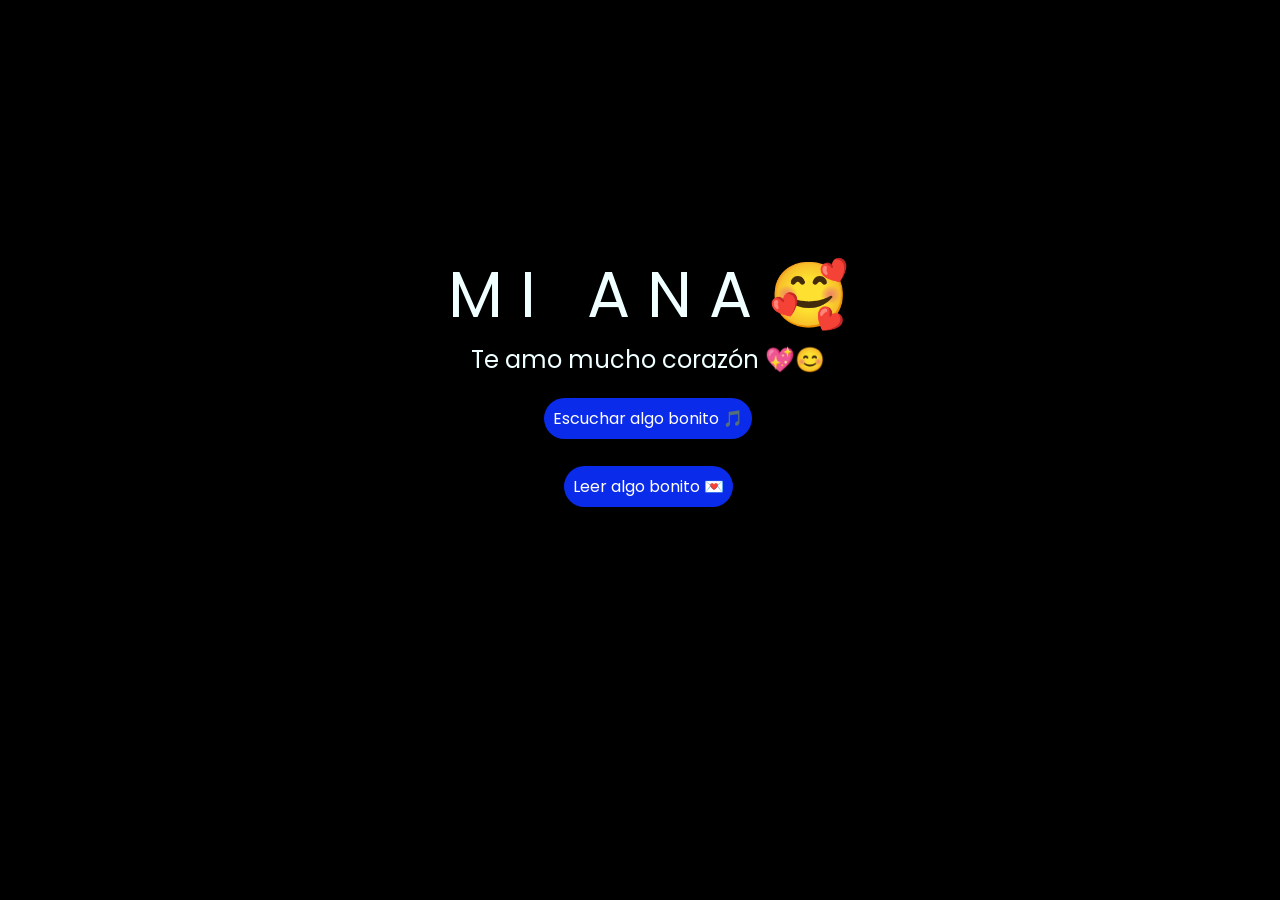
<file: index.html>
<!DOCTYPE html>
<html lang="es">

<head>
    <meta charset="UTF-8">
    <meta http-equiv="X-UA-Compatible" content="IE=edge">
    <meta name="viewport" content="width=device-width, initial-scale=1.0">
    <link rel="stylesheet" href="css/style.css">
    <link rel="icon" href="img/opc1.jpg" type="image/x-icon">
    <title>AMOR ♥️</title>
</head>

<body>
    <div class="greetings">
        <span>M</span>
        <span>I</span>
        <span>&nbsp;</span>
        <span>A</span>
        <span>N</span>
        <span>A</span>
        <span>🥰</span>
    </div>

    <div class="description">
        <span>Te amo mucho corazón 💖😊</span>
    </div>

    <div class="button">
        <button class="botones">
            <a href="flower.html" style="color: #fff;">Escuchar algo bonito 🎵</a>
        </button>
    </div>
    <br>
    <div class="button">
        <button class="botones">
            <a href="carta.html" style="color: #fff;">Leer algo bonito 💌</a>
        </button>
    </div>

</body>

</html>
</file>
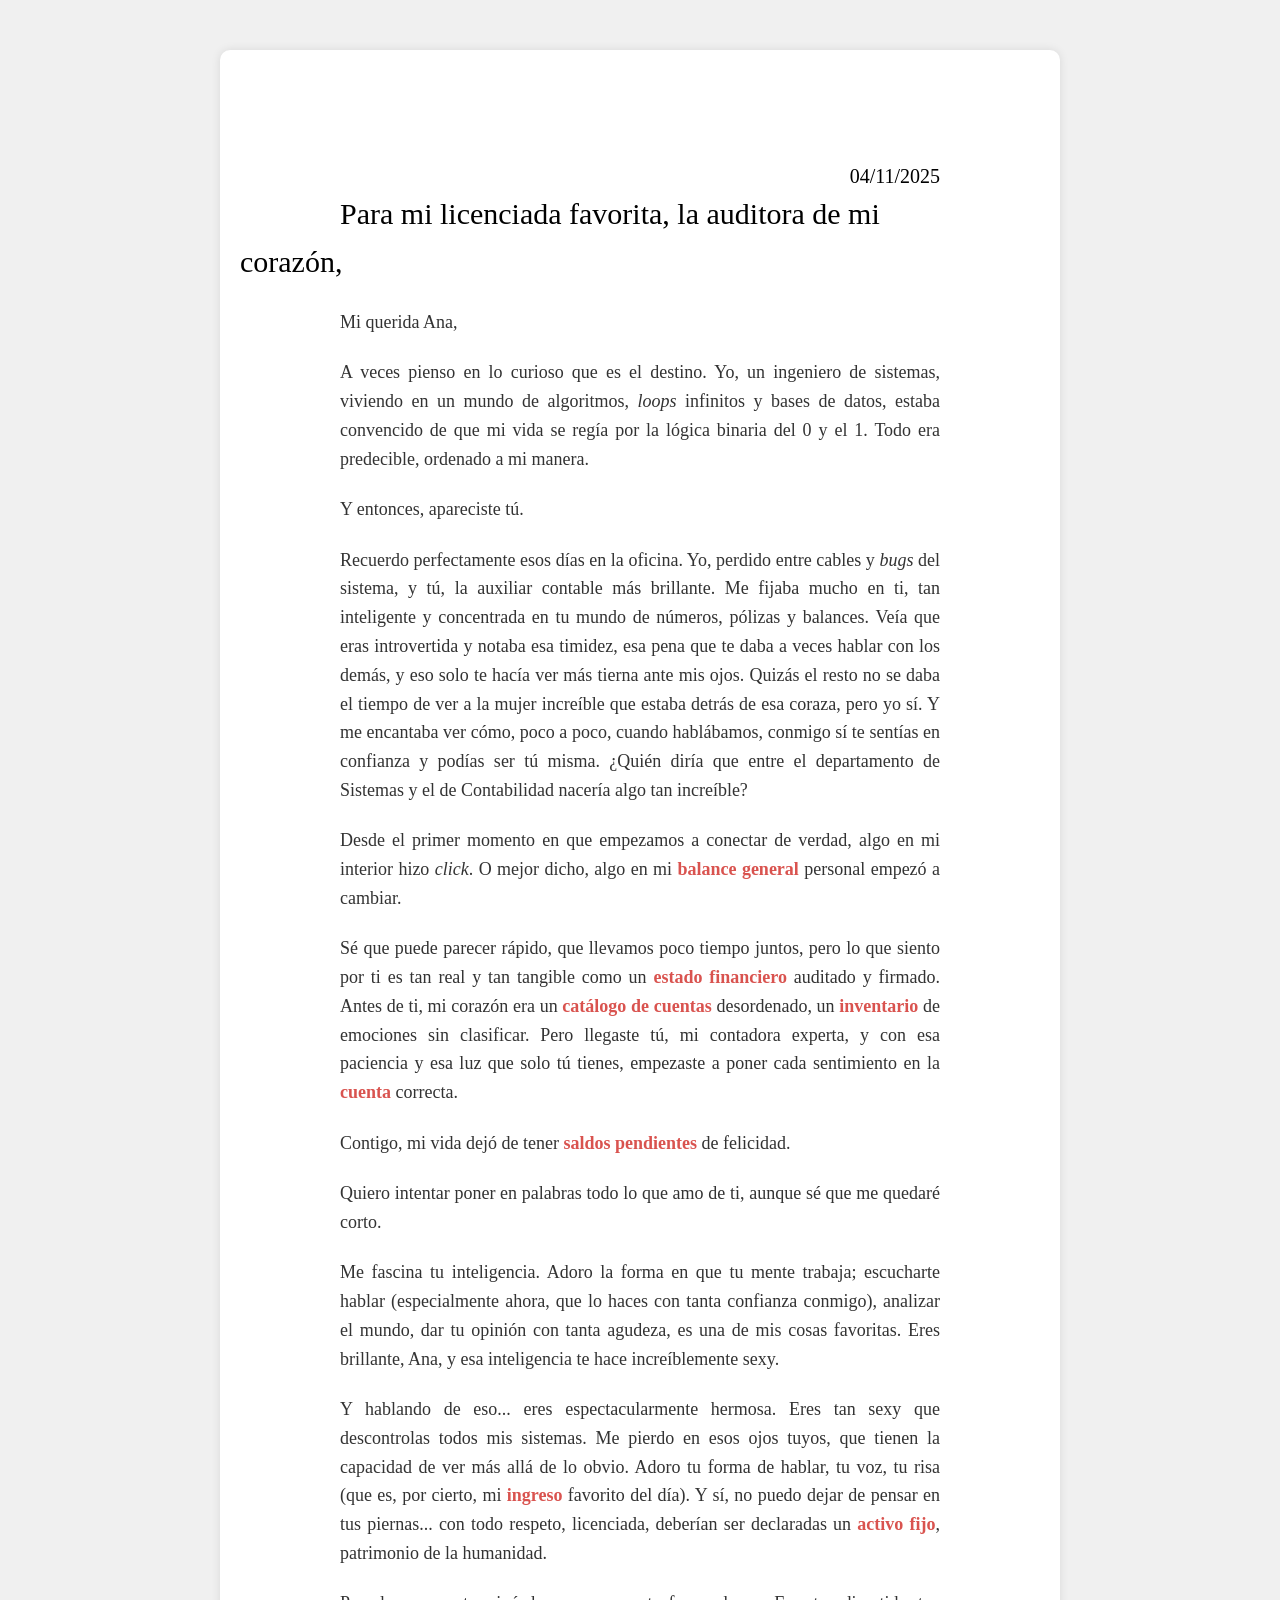
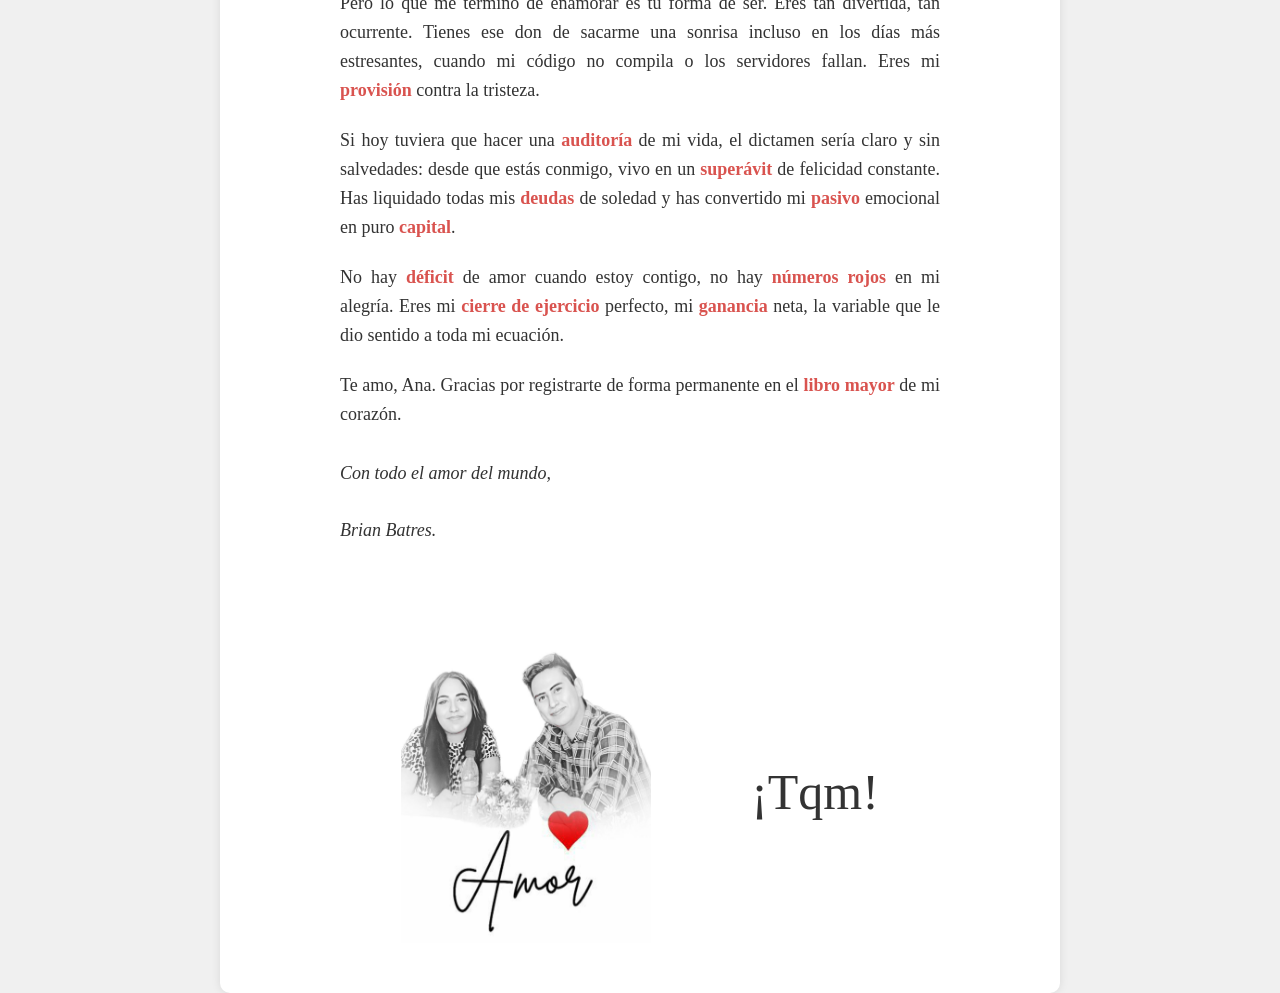
<file: carta.html>
<!DOCTYPE html>
<html lang="es">
<head>
    <meta charset="UTF-8">
    <meta name="viewport" content="width=device-width, initial-scale=1.0">
    
    <link rel="preconnect" href="https://fonts.googleapis.com">
    <link href="https://fonts.googleapis.com/css2?family=Lato:ital,wght@0,400;0,700;1,400&display=swap" rel="stylesheet">
    
    <link rel="stylesheet" href="stylcarta.css">
    
    <title>Te amo mucho</title>
    <link rel="icon" href="img/opc1.jpg" type="image/x-icon">
</head>
<body>
    <div style="display: flex; justify-content: center;">
        <audio id="myAudio" autoplay style="margin-top: 10px; visibility: hidden;">
            <source src="sound/Ratatouille.mp3" type="audio/mpeg">
        </audio>
    </div>

    <div class="container">
        
        <div class="fecha brush-script">04/11/2025</div>
        <br><br><br><br>
        <p><span class="exclamacion brush-script">Para mi licenciada favorita, la auditora de mi corazón,</span></p>
        
        <div class="mensaje-largo" style="text-align: justify;">
        
            <p>Mi querida Ana,</p>

            <p>A veces pienso en lo curioso que es el destino. Yo, un ingeniero de sistemas, viviendo en un mundo de algoritmos, <em>loops</em> infinitos y bases de datos, estaba convencido de que mi vida se regía por la lógica binaria del 0 y el 1. Todo era predecible, ordenado a mi manera.</p>

            <p>Y entonces, apareciste tú.</p>

            <p>Recuerdo perfectamente esos días en la oficina. Yo, perdido entre cables y <em>bugs</em> del sistema, y tú, la auxiliar contable más brillante. Me fijaba mucho en ti, tan inteligente y concentrada en tu mundo de números, pólizas y balances. Veía que eras introvertida y notaba esa timidez, esa pena que te daba a veces hablar con los demás, y eso solo te hacía ver más tierna ante mis ojos. Quizás el resto no se daba el tiempo de ver a la mujer increíble que estaba detrás de esa coraza, pero yo sí. Y me encantaba ver cómo, poco a poco, cuando hablábamos, conmigo sí te sentías en confianza y podías ser tú misma. ¿Quién diría que entre el departamento de Sistemas y el de Contabilidad nacería algo tan increíble?</p>

            <p>Desde el primer momento en que empezamos a conectar de verdad, algo en mi interior hizo <em>click</em>. O mejor dicho, algo en mi <strong>balance general</strong> personal empezó a cambiar.</p>

            <p>Sé que puede parecer rápido, que llevamos poco tiempo juntos, pero lo que siento por ti es tan real y tan tangible como un <strong>estado financiero</strong> auditado y firmado. Antes de ti, mi corazón era un <strong>catálogo de cuentas</strong> desordenado, un <strong>inventario</strong> de emociones sin clasificar. Pero llegaste tú, mi contadora experta, y con esa paciencia y esa luz que solo tú tienes, empezaste a poner cada sentimiento en la <strong>cuenta</strong> correcta.</p>

            <p>Contigo, mi vida dejó de tener <strong>saldos pendientes</strong> de felicidad.</p>

            <p>Quiero intentar poner en palabras todo lo que amo de ti, aunque sé que me quedaré corto.</p>

            <p>Me fascina tu inteligencia. Adoro la forma en que tu mente trabaja; escucharte hablar (especialmente ahora, que lo haces con tanta confianza conmigo), analizar el mundo, dar tu opinión con tanta agudeza, es una de mis cosas favoritas. Eres brillante, Ana, y esa inteligencia te hace increíblemente sexy.</p>

            <p>Y hablando de eso... eres espectacularmente hermosa. Eres tan sexy que descontrolas todos mis sistemas. Me pierdo en esos ojos tuyos, que tienen la capacidad de ver más allá de lo obvio. Adoro tu forma de hablar, tu voz, tu risa (que es, por cierto, mi <strong>ingreso</strong> favorito del día). Y sí, no puedo dejar de pensar en tus piernas... con todo respeto, licenciada, deberían ser declaradas un <strong>activo fijo</strong>, patrimonio de la humanidad.</p>

            <p>Pero lo que me terminó de enamorar es tu forma de ser. Eres tan divertida, tan ocurrente. Tienes ese don de sacarme una sonrisa incluso en los días más estresantes, cuando mi código no compila o los servidores fallan. Eres mi <strong>provisión</strong> contra la tristeza.</p>

            <p>Si hoy tuviera que hacer una <strong>auditoría</strong> de mi vida, el dictamen sería claro y sin salvedades: desde que estás conmigo, vivo en un <strong>superávit</strong> de felicidad constante. Has liquidado todas mis <strong>deudas</strong> de soledad y has convertido mi <strong>pasivo</strong> emocional en puro <strong>capital</strong>.</p>

            <p>No hay <strong>déficit</strong> de amor cuando estoy contigo, no hay <strong>números rojos</strong> en mi alegría. Eres mi <strong>cierre de ejercicio</strong> perfecto, mi <strong>ganancia</strong> neta, la variable que le dio sentido a toda mi ecuación.</p>

            <p>Te amo, Ana. Gracias por registrarte de forma permanente en el <strong>libro mayor</strong> de mi corazón.</p>

            <p class="signature">
                Con todo el amor del mundo,<br><br>
                Brian Batres.<br>
            </p>
            
        </div>
        
        <br><br><br>
        
        
        <div class="container2">
            <img src="img/opc2.jpg" alt="Clip" class="corner-img2">
            <div class="texto">
                <p><span class="teamo">¡Tqm!</span></p>
            </div>
        </div>
    </div>
    
    <script>
        document.addEventListener("DOMContentLoaded", function() {
            var audio = document.getElementById("myAudio");
            audio.play().catch(function(error) {
                console.log("El navegador bloqueó la reproducción automática.");
            });
        });
    </script>
    
</body>
</html>
</file>
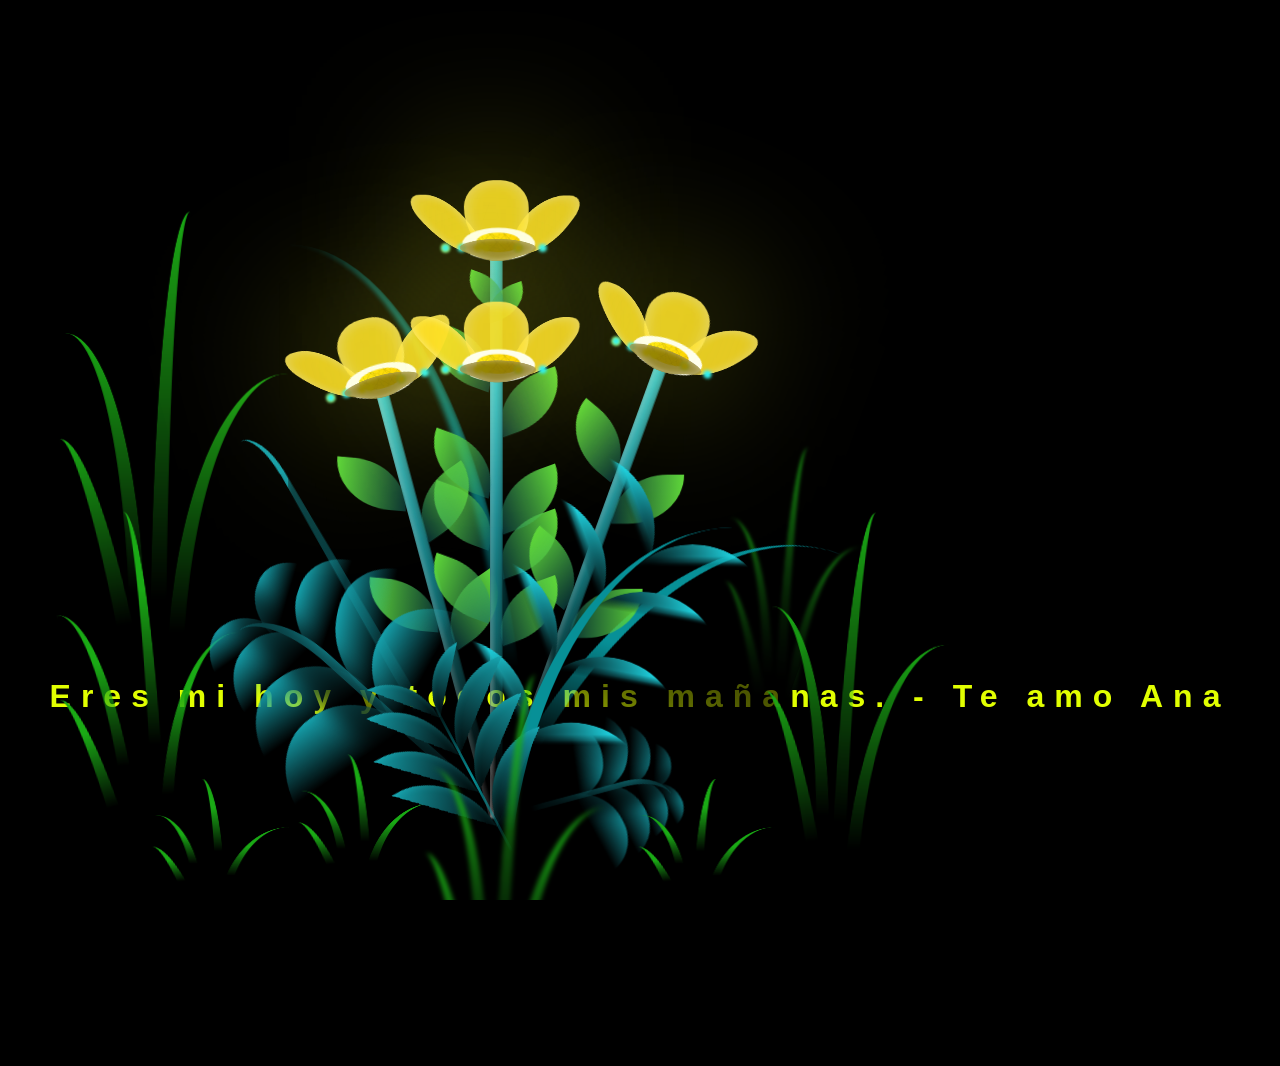
<file: flower.html>
<!DOCTYPE html>
<html lang="es">
<head>
  <meta charset="UTF-8" />
  <meta http-equiv="X-UA-Compatible" content="IE=edge" />
  <meta name="viewport" content="width=device-width, initial-scale=1.0" />
  <link rel="stylesheet" href="css/main.css" />
  <link rel="icon" href="img/opc1.jpg" type="image/x-icon" />
  <title>Flower</title>
</head>

<body class="container"> 
  
  <h1 class="titulo">Eres mi hoy y todos mis mañanas. - Te amo Ana</h1>
  
  <div id="lyrics">
    </div>
  
  <div class="flowers">
    
          
          <div class="flower flower--1">
            <div class="flower__leafs flower__leafs--1">
              <div class="flower__leaf flower__leaf--1"></div>
              <div class="flower__leaf flower__leaf--2"></div>
              <div class="flower__leaf flower__leaf--3"></div>
              <div class="flower__leaf flower__leaf--4"></div>
              <div class="flower__white-circle"></div>
      
              <div class="flower__light flower__light--1"></div>
              <div class="flower__light flower__light--2"></div>
              <div class="flower__light flower__light--3"></div>
              <div class="flower__light flower__light--4"></div>
              <div class="flower__light flower__light--5"></div>
              <div class="flower__light flower__light--6"></div>
              <div class="flower__light flower__light--7"></div>
              <div class="flower__light flower__light--8"></div>
      
            </div>
            <div class="flower__line">
              <div class="flower__line__leaf flower__line__leaf--1"></div>
              <div class="flower__line__leaf flower__line__leaf--2"></div>
              <div class="flower__line__leaf flower__line__leaf--3"></div>
              <div class="flower__line__leaf flower__line__leaf--4"></div>
              <div class="flower__line__leaf flower__line__leaf--5"></div>
              <div class="flower__line__leaf flower__line__leaf--6"></div>
            </div>
          </div>
      
          <div class="flower flower--2">
            <div class="flower__leafs flower__leafs--2">
              <div class="flower__leaf flower__leaf--1"></div>
              <div class="flower__leaf flower__leaf--2"></div>
              <div class="flower__leaf flower__leaf--3"></div>
              <div class="flower__leaf flower__leaf--4"></div>
              <div class="flower__white-circle"></div>
      
              <div class="flower__light flower__light--1"></div>
              <div class="flower__light flower__light--2"></div>
              <div class="flower__light flower__light--3"></div>
              <div class="flower__light flower__light--4"></div>
              <div class="flower__light flower__light--5"></div>
              <div class="flower__light flower__light--6"></div>
              <div class="flower__light flower__light--7"></div>
              <div class="flower__light flower__light--8"></div>
      
            </div>
            <div class="flower__line">
              <div class="flower__line__leaf flower__line__leaf--1"></div>
              <div class="flower__line__leaf flower__line__leaf--2"></div>
              <div class="flower__line__leaf flower__line__leaf--3"></div>
              <div class="flower__line__leaf flower__line__leaf--4"></div>
            </div>
          </div>
      
          <div class="flower flower--3">
            <div class="flower__leafs flower__leafs--3">
              <div class="flower__leaf flower__leaf--1"></div>
              <div class="flower__leaf flower__leaf--2"></div>
              <div class="flower__leaf flower__leaf--3"></div>
              <div class="flower__leaf flower__leaf--4"></div>
              <div class="flower__white-circle"></div>
      
              <div class="flower__light flower__light--1"></div>
              <div class="flower__light flower__light--2"></div>
              <div class="flower__light flower__light--3"></div>
              <div class="flower__light flower__light--4"></div>
              <div class="flower__light flower__light--5"></div>
              <div class="flower__light flower__light--6"></div>
              <div class="flower__light flower__light--7"></div>
              <div class="flower__light flower__light--8"></div>
      
            </div>
            <div class="flower__line">
              <div class="flower__line__leaf flower__line__leaf--1"></div>
              <div class="flower__line__leaf flower__line__leaf--2"></div>
              <div class="flower__line__leaf flower__line__leaf--3"></div>
              <div class="flower__line__leaf flower__line__leaf--4"></div>
            </div>
          </div>
          <div class="flower flower--4">
            <div class="flower__leafs flower__leafs--3">
              <div class="flower__leaf flower__leaf--1"></div>
              <div class="flower__leaf flower__leaf--2"></div>
              <div class="flower__leaf flower__leaf--3"></div>
              <div class="flower__leaf flower__leaf--4"></div>
              <div class="flower__white-circle"></div>
      
              <div class="flower__light flower__light--1"></div>
              <div class="flower__light flower__light--2"></div>
              <div class="flower__light flower__light--3"></div>
              <div class="flower__light flower__light--4"></div>
              <div class="flower__light flower__light--5"></div>
              <div class="flower__light flower__light--6"></div>
              <div class="flower__light flower__light--7"></div>
              <div class="flower__light flower__light--8"></div>
      
            </div>
            <div class="flower__line">
              <div class="flower__line__leaf flower__line__leaf--1"></div>
              <div class="flower__line__leaf flower__line__leaf--2"></div>
              <div class="flower__line__leaf flower__line__leaf--3"></div>
              <div class="flower__line__leaf flower__line__leaf--4"></div>
            </div>
          </div>
      
          <div class="grow-ans" style="--d:1.2s">
            <div class="flower__g-long">
              <div class="flower__g-long__top"></div>
              <div class="flower__g-long__bottom"></div>
            </div>
          </div>
      
          <div class="growing-grass">
            <div class="flower__grass flower__grass--1">
              <div class="flower__grass--top"></div>
              <div class="flower__grass--bottom"></div>
              <div class="flower__grass__leaf flower__grass__leaf--1"></div>
              <div class="flower__grass__leaf flower__grass__leaf--2"></div>
              <div class="flower__grass__leaf flower__grass__leaf--3"></div>
              <div class="flower__grass__leaf flower__grass__leaf--4"></div>
              <div class="flower__grass__leaf flower__grass__leaf--5"></div>
              <div class="flower__grass__leaf flower__grass__leaf--6"></div>
              <div class="flower__grass__leaf flower__grass__leaf--7"></div>
              <div class="flower__grass__leaf flower__grass__leaf--8"></div>
              <div class="flower__grass__overlay"></div>
            </div>
          </div>
      
          <div class="growing-grass">
            <div class="flower__grass flower__grass--2">
              <div class="flower__grass--top"></div>
              <div class="flower__grass--bottom"></div>
              <div class="flower__grass__leaf flower__grass__leaf--1"></div>
              <div class="flower__grass__leaf flower__grass__leaf--2"></div>
              <div class="flower__grass__leaf flower__grass__leaf--3"></div>
              <div class="flower__grass__leaf flower__grass__leaf--4"></div>
              <div class="flower__grass__leaf flower__grass__leaf--5"></div>
              <div class="flower__grass__leaf flower__grass__leaf--6"></div>
              <div class="flower__grass__leaf flower__grass__leaf--7"></div>
              <div class="flower__grass__leaf flower__grass__leaf--8"></div>
              <div class="flower__grass__overlay"></div>
            </div>
          </div>
      
          <div class="grow-ans" style="--d:2.4s">
            <div class="flower__g-right flower__g-right--1">
              <div class="leaf"></div>
            </div>
          </div>
      
          <div class="grow-ans" style="--d:2.8s">
            <div class="flower__g-right flower__g-right--2">
              <div class="leaf"></div>
            </div>
          </div>
      
          <div class="grow-ans" style="--d:2.8s">
            <div class="flower__g-front">
              <div class="flower__g-front__leaf-wrapper flower__g-front__leaf-wrapper--1">
                <div class="flower__g-front__leaf"></div>
              </div>
              <div class="flower__g-front__leaf-wrapper flower__g-front__leaf-wrapper--2">
                <div class="flower__g-front__leaf"></div>
              </div>
              <div class="flower__g-front__leaf-wrapper flower__g-front__leaf-wrapper--3">
                <div class="flower__g-front__leaf"></div>
              </div>
              <div class="flower__g-front__leaf-wrapper flower__g-front__leaf-wrapper--4">
                <div class="flower__g-front__leaf"></div>
              </div>
              <div class="flower__g-front__leaf-wrapper flower__g-front__leaf-wrapper--5">
                <div class="flower__g-front__leaf"></div>
              </div>
              <div class="flower__g-front__leaf-wrapper flower__g-front__leaf-wrapper--6">
                <div class="flower__g-front__leaf"></div>
              </div>
              <div class="flower__g-front__leaf-wrapper flower__g-front__leaf-wrapper--7">
                <div class="flower__g-front__leaf"></div>
              </div>
              <div class="flower__g-front__leaf-wrapper flower__g-front__leaf-wrapper--8">
                <div class="flower__g-front__leaf"></div>
              </div>
              <div class="flower__g-front__line"></div>
            </div>
          </div>
      
          <div class="grow-ans" style="--d:3.2s">
            <div class="flower__g-fr">
              <div class="leaf"></div>
              <div class="flower__g-fr__leaf flower__g-fr__leaf--1"></div>
              <div class="flower__g-fr__leaf flower__g-fr__leaf--2"></div>
              <div class="flower__g-fr__leaf flower__g-fr__leaf--3"></div>
              <div class="flower__g-fr__leaf flower__g-fr__leaf--4"></div>
              <div class="flower__g-fr__leaf flower__g-fr__leaf--5"></div>
              <div class="flower__g-fr__leaf flower__g-fr__leaf--6"></div>
              <div class="flower__g-fr__leaf flower__g-fr__leaf--7"></div>
              <div class="flower__g-fr__leaf flower__g-fr__leaf--8"></div>
            </div>
          </div>
      
          <div class="long-g long-g--0">
            <div class="grow-ans" style="--d:3s">
              <div class="leaf leaf--0"></div>
            </div>
            <div class="grow-ans" style="--d:2.2s">
              <div class="leaf leaf--1"></div>
            </div>
            <div class="grow-ans" style="--d:3.4s">
              <div class="leaf leaf--2"></div>
            </div>
            <div class="grow-ans" style="--d:3.6s">
              <div class="leaf leaf--3"></div>
            </div>
          </div>
      
          <div class="long-g long-g--1">
            <div class="grow-ans" style="--d:3.6s">
              <div class="leaf leaf--0"></div>
            </div>
            <div class="grow-ans" style="--d:3.8s">
              <div class="leaf leaf--1"></div>
            </div>
            <div class="grow-ans" style="--d:4s">
              <div class="leaf leaf--2"></div>
            </div>
            <div class="grow-ans" style="--d:4.2s">
              <div class="leaf leaf--3"></div>
            </div>
          </div>
      
          <div class="long-g long-g--2">
            <div class="grow-ans" style="--d:4s">
              <div class="leaf leaf--0"></div>
            </div>
            <div class="grow-ans" style="--d:4.2s">
              <div class="leaf leaf--1"></div>
            </div>
            <div class="grow-ans" style="--d:4.4s">
              <div class="leaf leaf--2"></div>
            </div>
            <div class="grow-ans" style="--d:4.6s">
              <div class="leaf leaf--3"></div>
            </div>
          </div>
      
          <div class="long-g long-g--3">
            <div class="grow-ans" style="--d:4s">
              <div class="leaf leaf--0"></div>
            </div>
            <div class="grow-ans" style="--d:4.2s">
              <div class="leaf leaf--1"></div>
            </div>
            <div class="grow-ans" style="--d:3s">
              <div class="leaf leaf--2"></div>
            </div>
            <div class="grow-ans" style="--d:3.6s">
              <div class="leaf leaf--3"></div>
            </div>
          </div>
      
          <div class="long-g long-g--4">
            <div class="grow-ans" style="--d:4s">
              <div class="leaf leaf--0"></div>
            </div>
            <div class="grow-ans" style="--d:4.2s">
              <div class="leaf leaf--1"></div>
            </div>
            <div class="grow-ans" style="--d:3s">
              <div class="leaf leaf--2"></div>
            </div>
            <div class="grow-ans" style="--d:3.6s">
              <div class="leaf leaf--3"></div>
            </div>
          </div>
      
          <div class="long-g long-g--5">
            <div class="grow-ans" style="--d:4s">
              <div class="leaf leaf--0"></div>
            </div>
            <div class="grow-ans" style="--d:4.2s">
              <div class="leaf leaf--1"></div>
            </div>
            <div class="grow-ans" style="--d:3s">
              <div class="leaf leaf--2"></div>
            </div>
            <div class="grow-ans" style="--d:3.6s">
              <div class="leaf leaf--3"></div>
            </div>
          </div>
      
          <div class="long-g long-g--6">
            <div class="grow-ans" style="--d:4.2s">
              <div class="leaf leaf--0"></div>
            </div>
            <div class="grow-ans" style="--d:4.4s">
              <div class="leaf leaf--1"></div>
            </div>
            <div class="grow-ans" style="--d:4.6s">
              <div class="leaf leaf--2"></div>
            </div>
            <div class="grow-ans" style="--d:4.8s">
              <div class="leaf leaf--3"></div>
            </div>
          </div>
      
          <div class="long-g long-g--7">
            <div class="grow-ans" style="--d:3s">
              <div class="leaf leaf--0"></div>
            </div>
            <div class="grow-ans" style="--d:3.2s">
              <div class="leaf leaf--1"></div>
            </div>
            <div class="grow-ans" style="--d:3.5s">
              <div class="leaf leaf--2"></div>
            </div>
            <div class="grow-ans" style="--d:3.6s">
              <div class="leaf leaf--3"></div>
            </div>
          </div>
        </div>
      
        <div class="bubbles">
          <div class="bubble"><svg class="heart" viewBox="0 0 32 32">
              <title>heart22</title>
              <path d="M23.6 2c-3.363 0-6.258 2.736-7.599 5.594-1.342-2.858-4.237-5.594-7.601-5.594-4.637 0-8.4 3.764-8.4 8.401 0 9.433 9.516 11.906 16.001 21.232 6.13-9.268 15.999-12.1 15.999-21.232 0-4.637-3.763-8.401-8.4-8.401z"></path>
            </svg>
          </div>
          <div class="bubble"><svg class="heart" viewBox="0 0 32 32">
              <title>heart22</title>
              <path d="M23.6 2c-3.363 0-6.258 2.736-7.599 5.594-1.342-2.858-4.237-5.594-7.601-5.594-4.637 0-8.4 3.764-8.4 8.401 0 9.433 9.516 11.906 16.001 21.232 6.13-9.268 15.999-12.1 15.999-21.232 0-4.637-3.763-8.401-8.4-8.401z"></path>
            </svg>
          </div>
          <div class="bubble"><svg class="heart" viewBox="0 0 32 32">
              <title>heart22</title>
              <path d="M23.6 2c-3.363 0-6.258 2.736-7.599 5.594-1.342-2.858-4.237-5.594-7.601-5.594-4.637 0-8.4 3.764-8.4 8.401 0 9.433 9.516 11.906 16.001 21.232 6.13-9.268 15.999-12.1 15.999-21.232 0-4.637-3.763-8.401-8.4-8.401z"></path>
            </svg>
          </div>
          <div class="bubble"><svg class="heart" viewBox="0 0 32 32">
              <title>heart22</title>
              <path d="M23.6 2c-3.363 0-6.258 2.736-7.599 5.594-1.342-2.858-4.237-5.594-7.601-5.594-4.637 0-8.4 3.764-8.4 8.401 0 9.433 9.516 11.906 16.001 21.232 6.13-9.268 15.999-12.1 15.999-21.232 0-4.637-3.763-8.401-8.4-8.401z"></path>
            </svg>
          </div>
          <div class="bubble"><svg class="heart" viewBox="0 0 32 32">
              <title>heart22</title>
              <path d="M23.6 2c-3.363 0-6.258 2.736-7.599 5.594-1.342-2.858-4.237-5.594-7.601-5.594-4.637 0-8.4 3.764-8.4 8.401 0 9.433 9.516 11.906 16.001 21.232 6.13-9.268 15.999-12.1 15.999-21.232 0-4.637-3.763-8.401-8.4-8.401z"></path>
            </svg>
          </div>
          <div class="bubble"><svg class="heart" viewBox="0 0 32 32">
              <title>heart22</title>
              <path d="M23.6 2c-3.363 0-6.258 2.736-7.599 5.594-1.342-2.858-4.237-5.594-7.601-5.594-4.637 0-8.4 3.764-8.4 8.401 0 9.433 9.516 11.906 16.001 21.232 6.13-9.268 15.999-12.1 15.999-21.232 0-4.637-3.763-8.401-8.4-8.401z"></path>
            </svg>
          </div>
          <div class="bubble"><svg class="heart" viewBox="0 0 32 32">
              <title>heart22</title>
              <path d="M23.6 2c-3.363 0-6.258 2.736-7.599 5.594-1.342-2.858-4.237-5.594-7.601-5.594-4.637 0-8.4 3.764-8.4 8.401 0 9.433 9.516 11.906 16.001 21.232 6.13-9.268 15.999-12.1 15.999-21.232 0-4.637-3.763-8.401-8.4-8.401z"></path>
            </svg>
          </div>
          <div class="bubble"><svg class="heart" viewBox="0 0 32 32">
              <title>heart22</title>
              <path d="M23.6 2c-3.363 0-6.258 2.736-7.599 5.594-1.342-2.858-4.237-5.594-7.601-5.594-4.637 0-8.4 3.764-8.4 8.401 0 9.433 9.516 11.906 16.001 21.232 6.13-9.268 15.999-12.1 15.999-21.232 0-4.637-3.763-8.401-8.4-8.401z"></path>
            </svg>
          </div>
          <div class="bubble"><svg class="heart" viewBox="0 0 32 32">
              <title>heart22</title>
              <path d="M23.6 2c-3.363 0-6.258 2.736-7.599 5.594-1.342-2.858-4.237-5.594-7.601-5.594-4.637 0-8.4 3.764-8.4 8.401 0 9.433 9.516 11.906 16.001 21.232 6.13-9.268 15.999-12.1 15.999-21.232 0-4.637-3.763-8.401-8.4-8.401z"></path>
            </svg>
          </div>
          <div class="bubble"><svg class="heart" viewBox="0 0 32 32">
              <title>heart22</title>
              <path d="M23.6 2c-3.363 0-6.258 2.736-7.599 5.594-1.342-2.858-4.237-5.594-7.601-5.594-4.637 0-8.4 3.764-8.4 8.401 0 9.433 9.516 11.906 16.001 21.232 6.13-9.268 15.999-12.1 15.999-21.232 0-4.637-3.763-8.401-8.4-8.401z"></path>
            </svg>
          </div>
          <div class="bubble"><svg class="heart" viewBox="0 0 32 32">
              <title>heart22</title>
              <path d="M23.6 2c-3.363 0-6.258 2.736-7.599 5.594-1.342-2.858-4.237-5.594-7.601-5.594-4.637 0-8.4 3.764-8.4 8.401 0 9.433 9.516 11.906 16.001 21.232 6.13-9.268 15.999-12.1 15.999-21.232 0-4.637-3.763-8.401-8.4-8.401z"></path>
            </svg>
          </div>
          <div class="bubble"><svg class="heart" viewBox="0 0 32 32">
              <title>heart22</title>
              <path d="M23.6 2c-3.363 0-6.258 2.736-7.599 5.594-1.342-2.858-4.237-5.594-7.601-5.594-4.637 0-8.4 3.764-8.4 8.401 0 9.433 9.516 11.906 16.001 21.232 6.13-9.268 15.999-12.1 15.999-21.232 0-4.637-3.763-8.401-8.4-8.401z"></path>
            </svg>
          </div>
          <div class="bubble"><svg class="heart" viewBox="0 0 32 32">
              <title>heart22</title>
              <path d="M23.6 2c-3.363 0-6.258 2.736-7.599 5.594-1.342-2.858-4.237-5.594-7.601-5.594-4.637 0-8.4 3.764-8.4 8.401 0 9.433 9.516 11.906 16.001 21.232 6.13-9.268 15.999-12.1 15.999-21.232 0-4.637-3.763-8.401-8.4-8.401z"></path>
            </svg>
          </div>
          <div class="bubble"><svg class="heart" viewBox="0 0 32 32">
              <title>heart22</title>
              <path d="M23.6 2c-3.363 0-6.258 2.736-7.599 5.594-1.342-2.858-4.237-5.594-7.601-5.594-4.637 0-8.4 3.764-8.4 8.401 0 9.433 9.516 11.906 16.001 21.232 6.13-9.268 15.999-12.1 15.999-21.232 0-4.637-3.763-8.401-8.4-8.401z"></path>
            </svg>
          </div>
          <div class="bubble"><svg class="heart" viewBox="0 0 32 32">
              <title>heart22</title>
              <path d="M23.6 2c-3.363 0-6.258 2.736-7.599 5.594-1.342-2.858-4.237-5.594-7.601-5.594-4.637 0-8.4 3.764-8.4 8.401 0 9.433 9.516 11.906 16.001 21.232 6.13-9.268 15.999-12.1 15.999-21.232 0-4.637-3.763-8.401-8.4-8.401z"></path>
            </svg>
          </div>
          <div class="bubble"><svg class="heart" viewBox="0 0 32 32">
              <title>heart22</title>
              <path d="M23.6 2c-3.363 0-6.258 2.736-7.599 5.594-1.342-2.858-4.237-5.594-7.601-5.594-4.637 0-8.4 3.764-8.4 8.401 0 9.433 9.516 11.906 16.001 21.232 6.13-9.268 15.999-12.1 15.999-21.232 0-4.637-3.763-8.401-8.4-8.401z"></path>
            </svg>
          </div>
          <div class="bubble"><svg class="heart" viewBox="0 0 32 32">
              <title>heart22</title>
              <path d="M23.6 2c-3.363 0-6.258 2.736-7.599 5.594-1.342-2.858-4.237-5.594-7.601-5.594-4.637 0-8.4 3.764-8.4 8.401 0 9.433 9.516 11.906 16.001 21.232 6.13-9.268 15.999-12.1 15.999-21.232 0-4.637-3.763-8.401-8.4-8.401z"></path>
            </svg>
          </div>
          <div class="bubble"><svg class="heart" viewBox="0 0 32 32">
              <title>heart22</title>
              <path d="M23.6 2c-3.363 0-6.258 2.736-7.599 5.594-1.342-2.858-4.237-5.594-7.601-5.594-4.637 0-8.4 3.764-8.4 8.401 0 9.433 9.516 11.906 16.001 21.232 6.13-9.268 15.999-12.1 15.999-21.232 0-4.637-3.763-8.401-8.4-8.401z"></path>
            </svg>
          </div>
          <div class="bubble"><svg class="heart" viewBox="0 0 32 32">
              <title>heart22</title>
              <path d="M23.6 2c-3.363 0-6.258 2.736-7.599 5.594-1.342-2.858-4.237-5.594-7.601-5.594-4.637 0-8.4 3.764-8.4 8.401 0 9.433 9.516 11.906 16.001 21.232 6.13-9.268 15.999-12.1 15.999-21.232 0-4.637-3.763-8.401-8.4-8.401z"></path>
            </svg>
          </div>
          <div class="bubble"><svg class="heart" viewBox="0 0 32 32">
              <title>heart22</title>
              <path d="M23.6 2c-3.363 0-6.258 2.736-7.599 5.594-1.342-2.858-4.237-5.594-7.601-5.594-4.637 0-8.4 3.764-8.4 8.401 0 9.433 9.516 11.906 16.001 21.232 6.13-9.268 15.999-12.1 15.999-21.232 0-4.637-3.763-8.401-8.4-8.401z"></path>
            </svg>
          </div>
        </div>
        <div>

    <audio id="myAudio" src="sound/TodoCambioCamila.mp3" autoplay controls style="visibility: hidden;"></audio> 
  
  
  
  <script>
    document.addEventListener("DOMContentLoaded", function() {
        var audio = document.getElementById("myAudio");
        audio.play().catch(function(error) {
            console.log("El navegador bloqueó la reproducción automática.");
        });
    });
  </script>

  <script src="main.js"></script>
    <script  src="./script.js"></script>
    <script src="anim.js"></script>
    
</body>
</html>
</file>
<file: css/style.css>
@import url('https://fonts.googleapis.com/css2?family=Poppins:ital,wght@0,500;1,900&display=swap');
*{
    font-family: 'Poppins',cursive;
}
body{
    color: azure;
    width: 100%;
    height: 82vh;
    display: flex;
    flex-direction: column;
    align-items: center;
    justify-content: center;
    background-color: black;
    /* padding-top: -30; */
}

.botones{
    padding: 9px;
    border-radius: 80px;
    background-color: transparent;
    border: none;
}



.botones a{
    background-color: #0a2be9;
    padding: 9px;
    border-radius: 80px;
    -webkit-border-radius: 80px;
    -moz-border-radius: 80px;
    -ms-border-radius: 80px;
    -o-border-radius: 80px;

}

.botones a:focus{
    background-color: rgb(50, 194, 194);
}

.greetings{

    white-space: nowrap;

    font-size: clamp(1.5rem, 9vw, 4rem);

    overflow: hidden;
    text-align: center;
}
.greetings > span{
    animation: glow 2.5s ease-in-out infinite;
}
@keyframes glow{
    0%, 100%{
        color: #fff;
        text-shadow: 0 0 12px #39c6d6, 0 0 50px #39c6d6, 0 0 100px #39c6d6;
    }
    10%, 90%{
        color: #111;
        text-shadow: none;
    }
}
.greetings > span:nth-child(2){
    animation-delay: .2s ;
}
.greetings > span:nth-child(3){
    animation-delay: .4s ;
}
.greetings > span:nth-child(4){
    animation-delay: .6s;
}
.greetings > span:nth-child(5){
    animation-delay: .8s;
}
.greetings > span:nth-child(6){
    animation-delay: 1s;
}
.greetings > span:nth-child(7){
    animation-delay: 1.2s;
}

.description{
    font-size: 1.5rem;
    margin-bottom: 20px;
    text-align: center;
}

.button a{
    text-decoration: none;
    font-size: 1rem;
    color: #111;
}

@media screen and (max-width:574px){
    .greetings{
        display: block;
        font-size: 2.5rem;
        font-weight: 800;
        text-align: center;
    }
    .description{
        font-size: 1rem;
    }
    
    .button a{
        font-size: 1rem;
    }
}
</file>
<file: stylcarta.css>
/* Estilos generales */
body {
    font-family: Arial, sans-serif;
    background-color: #f0f0f0;
    margin: 0;
    padding: 0;
}

.container {
    text-align: left; 
    background-color: #ffffff; 
    padding: 20px; 
    border-radius: 10px; 
    box-shadow: 0 0 10px rgba(0, 0, 0, 0.1); 
    max-width: 800px; 
    margin: 0 auto; 
    margin-top: 50px; 
    padding-bottom: 50px; 
    
    font-family: 'Lato', serif; 

    font-size: 16px; 
    line-height: 1.6; 
    color: #333333; 
    position: relative;
}

.exclamacion {
    font-size: 32px;
    font-family: 'Halant', serif;
    font-weight: bold;
    color: #000000;
}

.brush-script {
    /* Esta la dejamos igual para los títulos */
    font-family: "Brush Script MT", cursive; 
    font-weight: 10;
    font-size: 30px;
    margin-left: 100px;
    margin-right: 100px;
    margin-top: 100px;
}

.mensaje-largo {
    /* --- CAMBIO AQUÍ --- */
    font-family: 'Lora', serif; /* Se cambió Arial por Lora */
    /* 'serif' es el respaldo */
    
    font-size: 18px; 
    line-height: 1.5;
    margin-left: 100px;
    margin-right: 100px;
    margin-top: 10px;
}

.fecha {
    position: absolute;
    top: 10px;
    right: 10px;
    font-size: 20px;
    font-family: "Brush Script MT", cursive;
    margin-left: 100px;
    margin-right: 110px;
    margin-top: 100px;
    color: #000000;
}

.teamo {
    font-family: "Brush Script MT", cursive;
    font-weight: 1;
    font-size: 50px;
    margin-left: 100px;
}

.container2 {
    display: flex;
    align-items: center;
    justify-content: center;
}

.corner-img2 {
    width: 250px;
    height: 300px;
}

p {
    margin-bottom: 1.2em;
    font-size: 18px; /* Puedes ajustar esto si Lora se ve muy grande/pequeña */
    line-height: 1.6; /* Aumenté un poco la altura de línea para Lora */
}
strong {
    color: #d9534f; 
}

.signature {
    margin-top: 30px;
    text-align: left;
    font-style: italic;
}

/* Estilos específicos para dispositivos móviles */
@media only screen and (max-width: 600px) {
    .container {
        padding: 10px;
        margin-top: 20px;
        margin-bottom: 20px;
    }

    .brush-script,
    .mensaje-largo,
    .fecha {
        margin-left: 10px;
        margin-right: 10px;
    }

    .teamo {
        font-size: 30px;
    }

    .corner-img2 {
        width: 150px;
        height: auto;
        margin-right: 0;
    }

    .texto {
        margin-left: 20px;
    }
}
</file>
<file: css/main.css>
*,
*::after,
*::before {
  padding: 0;
  margin: 0;
  box-sizing: border-box;
}

:root {
  --dark-color: #000;
}

html {
  overflow: hidden;
}

body {
  display: flex;
  align-items: flex-end;
  justify-content: center;
  min-height: 100vh;
  background-color: var(--dark-color);
  overflow: hidden;
  perspective: 1000px;
}

#lyrics {
  font-size: 28px;
  font-family: "Franklin Gothic Medium", "Arial Narrow", Arial, sans-serif;
  color: white;
  position: absolute;
  margin-bottom: 20%;
  
  /* --- CAMBIOS --- */
  z-index: 201; /* ¡Ahora está por encima de las burbujas (z-index: 200)! */
  text-align: center; /* Centra las líneas de la letra */
  width: 90%; /* Evita que el texto toque los bordes */
  left: 5%; /* Centra el bloque en la pantalla */
  /* --------------- */

  font-weight: bold;
  letter-spacing: 4px;
  margin-bottom: 23%;

  /* Opcional: Descomenta esto si quieres un fondo suave para leer mejor */
  /* background-color: rgba(0, 0, 0, 0.3);
  padding: 10px;
  border-radius: 10px;
  */
}
@media only screen and (max-width: 600px) {
  /* Estilos específicos para dispositivos con un ancho máximo de 600px */
  #lyrics {
      font-size: 14px; /* Reduce el tamaño del texto para dispositivos más pequeños */
      margin-bottom: 105%;
      z-index: 201
  }

}
.titulo {
  margin-bottom: 180px;
  font-family: "Arial Narrow", Arial, sans-serif;
  color: rgb(225, 255, 0);
  position: absolute;
  font-weight: bold;
  letter-spacing: 10px;
  opacity: 0;
  animation: fadeIn 3s ease-in-out forwards;
  text-align: center;
}
@keyframes fadeIn {
  from {
    opacity: 0;
  }
  to {
    opacity: 1;
  }
}

.night {
  z-index: -1;
  position: absolute;
  left: 50%;
  top: 0;
  transform: translateX(-50%);
  width: 100%;
  height: 100%;
  filter: blur(0.1vmin);
  background-image: radial-gradient(
      ellipse at top,
      transparent 0%,
      var(--dark-color)
    ),
    radial-gradient(
      ellipse at bottom,
      var(--dark-color),
      rgba(145, 233, 255, 0.2)
    ),
    repeating-linear-gradient(
      220deg,
      rgb(0, 0, 0) 0px,
      rgb(0, 0, 0) 19px,
      transparent 19px,
      transparent 22px
    ),
    repeating-linear-gradient(
      189deg,
      rgb(0, 0, 0) 0px,
      rgb(0, 0, 0) 19px,
      transparent 19px,
      transparent 22px
    ),
    repeating-linear-gradient(
      148deg,
      rgb(0, 0, 0) 0px,
      rgb(0, 0, 0) 19px,
      transparent 19px,
      transparent 22px
    ),
    linear-gradient(90deg, rgb(0, 255, 250), rgb(240, 240, 240));
}

.flowers {
  position: relative;
  transform: scale(0.9);
  /*margin-bottom: 100px;
  */
}

@media only screen and (max-width: 600px) {
  /* Estilos específicos para dispositivos con un ancho máximo de 600px */
.flowers {
      font-size: 14px;
      margin-bottom: 35%;
      letter-spacing: 3px;
      transform: scale(1.0);
}

}

.flower {
  position: absolute;
  bottom: 10vmin;
  transform-origin: bottom center;
  z-index: 10;
  --fl-speed: 0.8s;
}
.flower--1 {
  -webkit-animation: moving-flower-1 4s linear infinite;
  animation: moving-flower-1 4s linear infinite;
}
.flower--1 .flower__line {
  height: 70vmin;
  -webkit-animation-delay: 0.3s;
  animation-delay: 0.3s;
}
.flower--1 .flower__line__leaf--1 {
  -webkit-animation: blooming-leaf-right var(--fl-speed) 1.6s backwards;
  animation: blooming-leaf-right var(--fl-speed) 1.6s backwards;
}
.flower--1 .flower__line__leaf--2 {
  -webkit-animation: blooming-leaf-right var(--fl-speed) 1.4s backwards;
  animation: blooming-leaf-right var(--fl-speed) 1.4s backwards;
}
.flower--1 .flower__line__leaf--3 {
  -webkit-animation: blooming-leaf-left var(--fl-speed) 1.2s backwards;
  animation: blooming-leaf-left var(--fl-speed) 1.2s backwards;
}
.flower--1 .flower__line__leaf--4 {
  -webkit-animation: blooming-leaf-left var(--fl-speed) 1s backwards;
  animation: blooming-leaf-left var(--fl-speed) 1s backwards;
}
.flower--1 .flower__line__leaf--5 {
  -webkit-animation: blooming-leaf-right var(--fl-speed) 1.8s backwards;
  animation: blooming-leaf-right var(--fl-speed) 1.8s backwards;
}
.flower--1 .flower__line__leaf--6 {
  -webkit-animation: blooming-leaf-left var(--fl-speed) 2s backwards;
  animation: blooming-leaf-left var(--fl-speed) 2s backwards;
}
.flower--2 {
  left: 50%;
  transform: rotate(20deg);
  -webkit-animation: moving-flower-2 4s linear infinite;
  animation: moving-flower-2 4s linear infinite;
}
.flower--2 .flower__line {
  height: 60vmin;
  -webkit-animation-delay: 0.6s;
  animation-delay: 0.6s;
}
.flower--2 .flower__line__leaf--1 {
  -webkit-animation: blooming-leaf-right var(--fl-speed) 1.9s backwards;
  animation: blooming-leaf-right var(--fl-speed) 1.9s backwards;
}
.flower--2 .flower__line__leaf--2 {
  -webkit-animation: blooming-leaf-right var(--fl-speed) 1.7s backwards;
  animation: blooming-leaf-right var(--fl-speed) 1.7s backwards;
}
.flower--2 .flower__line__leaf--3 {
  -webkit-animation: blooming-leaf-left var(--fl-speed) 1.5s backwards;
  animation: blooming-leaf-left var(--fl-speed) 1.5s backwards;
}
.flower--2 .flower__line__leaf--4 {
  -webkit-animation: blooming-leaf-left var(--fl-speed) 1.3s backwards;
  animation: blooming-leaf-left var(--fl-speed) 1.3s backwards;
}
.flower--3 {
  left: 50%;
  transform: rotate(-15deg);
  -webkit-animation: moving-flower-3 4s linear infinite;
  animation: moving-flower-3 4s linear infinite;
}
.flower--3 .flower__line {
  -webkit-animation-delay: 0.9s;
  animation-delay: 0.9s;
}
.flower--3 .flower__line__leaf--1 {
  -webkit-animation: blooming-leaf-right var(--fl-speed) 2.5s backwards;
  animation: blooming-leaf-right var(--fl-speed) 2.5s backwards;
}
.flower--3 .flower__line__leaf--2 {
  -webkit-animation: blooming-leaf-right var(--fl-speed) 2.3s backwards;
  animation: blooming-leaf-right var(--fl-speed) 2.3s backwards;
}
.flower--3 .flower__line__leaf--3 {
  -webkit-animation: blooming-leaf-left var(--fl-speed) 2.1s backwards;
  animation: blooming-leaf-left var(--fl-speed) 2.1s backwards;
}
.flower--3 .flower__line__leaf--4 {
  -webkit-animation: blooming-leaf-left var(--fl-speed) 1.9s backwards;
  animation: blooming-leaf-left var(--fl-speed) 1.9s backwards;
}
.flower__leafs {
  position: relative;
  -webkit-animation: blooming-flower 2s backwards;
  animation: blooming-flower 2s backwards;
}
.flower__leafs--1 {
  -webkit-animation-delay: 1.1s;
  animation-delay: 1.1s;
}
.flower__leafs--2 {
  -webkit-animation-delay: 1.4s;
  animation-delay: 1.4s;
}
.flower__leafs--3 {
  -webkit-animation-delay: 1.7s;
  animation-delay: 1.7s;
}
.flower__leafs::after {
  content: "";
  position: absolute;
  left: 0;
  top: 0;
  transform: translate(-50%, -100%);
  width: 8vmin;
  height: 8vmin;
  background-color: #f9fd25;
  /* background-color: #fd2525; */
  filter: blur(10vmin);
}
.flower__leaf {
  position: absolute;
  bottom: 0;
  left: 50%;
  width: 8vmin;
  height: 11vmin;
  border-radius: 51% 49% 47% 53%/44% 45% 55% 69%;
  background-color: #253bfd;
  background-color: #fddd25;
  transform-origin: bottom center;
  opacity: 0.9;
  box-shadow: inset 0 0 2vmin rgba(255, 255, 255, 0.5);
}
.flower__leaf--1 {
  transform: translate(-10%, 1%) rotateY(40deg) rotateX(-50deg);
}
.flower__leaf--2 {
  transform: translate(-50%, -4%) rotateX(40deg);
}
.flower__leaf--3 {
  transform: translate(-90%, 0%) rotateY(45deg) rotateX(50deg);
}
.flower__leaf--4 {
  width: 8vmin;
  height: 8vmin;
  transform-origin: bottom left;
  border-radius: 4vmin 10vmin 4vmin 4vmin;
  transform: translate(0%, 18%) rotateX(70deg) rotate(-43deg);
  background-color: #7c6901;
  z-index: 1;
  opacity: 0.8;
}
.flower__white-circle {
  position: absolute;
  left: -3.5vmin;
  top: -3vmin;
  width: 9vmin;
  height: 4vmin;
  border-radius: 50%;
  background-color: #fff;
}
.flower__white-circle::after {
  content: "";
  position: absolute;
  left: 50%;
  top: 45%;
  transform: translate(-50%, -50%);
  width: 60%;
  height: 60%;
  border-radius: inherit;
  background-image: repeating-linear-gradient(
      135deg,
      rgba(0, 0, 0, 0.03) 0px,
      rgba(0, 0, 0, 0.03) 1px,
      transparent 1px,
      transparent 12px
    ),
    repeating-linear-gradient(
      45deg,
      rgba(0, 0, 0, 0.03) 0px,
      rgba(0, 0, 0, 0.03) 1px,
      transparent 1px,
      transparent 12px
    ),
    repeating-linear-gradient(
      67.5deg,
      rgba(0, 0, 0, 0.03) 0px,
      rgba(0, 0, 0, 0.03) 1px,
      transparent 1px,
      transparent 12px
    ),
    repeating-linear-gradient(
      135deg,
      rgba(0, 0, 0, 0.03) 0px,
      rgba(0, 0, 0, 0.03) 1px,
      transparent 1px,
      transparent 12px
    ),
    repeating-linear-gradient(
      45deg,
      rgba(0, 0, 0, 0.03) 0px,
      rgba(0, 0, 0, 0.03) 1px,
      transparent 1px,
      transparent 12px
    ),
    repeating-linear-gradient(
      112.5deg,
      rgba(0, 0, 0, 0.03) 0px,
      rgba(0, 0, 0, 0.03) 1px,
      transparent 1px,
      transparent 12px
    ),
    repeating-linear-gradient(
      112.5deg,
      rgba(0, 0, 0, 0.03) 0px,
      rgba(0, 0, 0, 0.03) 1px,
      transparent 1px,
      transparent 12px
    ),
    repeating-linear-gradient(
      45deg,
      rgba(0, 0, 0, 0.03) 0px,
      rgba(0, 0, 0, 0.03) 1px,
      transparent 1px,
      transparent 12px
    ),
    repeating-linear-gradient(
      22.5deg,
      rgba(0, 0, 0, 0.03) 0px,
      rgba(0, 0, 0, 0.03) 1px,
      transparent 1px,
      transparent 12px
    ),
    repeating-linear-gradient(
      45deg,
      rgba(0, 0, 0, 0.03) 0px,
      rgba(0, 0, 0, 0.03) 1px,
      transparent 1px,
      transparent 12px
    ),
    repeating-linear-gradient(
      22.5deg,
      rgba(0, 0, 0, 0.03) 0px,
      rgba(0, 0, 0, 0.03) 1px,
      transparent 1px,
      transparent 12px
    ),
    repeating-linear-gradient(
      135deg,
      rgba(0, 0, 0, 0.03) 0px,
      rgba(0, 0, 0, 0.03) 1px,
      transparent 1px,
      transparent 12px
    ),
    repeating-linear-gradient(
      157.5deg,
      rgba(0, 0, 0, 0.03) 0px,
      rgba(0, 0, 0, 0.03) 1px,
      transparent 1px,
      transparent 12px
    ),
    repeating-linear-gradient(
      67.5deg,
      rgba(0, 0, 0, 0.03) 0px,
      rgba(0, 0, 0, 0.03) 1px,
      transparent 1px,
      transparent 12px
    ),
    repeating-linear-gradient(
      67.5deg,
      rgba(0, 0, 0, 0.03) 0px,
      rgba(0, 0, 0, 0.03) 1px,
      transparent 1px,
      transparent 12px
    ),
    linear-gradient(90deg, rgb(255, 235, 18), rgb(255, 206, 0));
}
.flower__line {
  height: 55vmin;
  width: 1.5vmin;
  background-image: linear-gradient(
      to left,
      rgba(0, 0, 0, 0.2),
      transparent,
      rgba(255, 255, 255, 0.2)
    ),
    linear-gradient(to top, transparent 10%, #14757a, #39c6d6);
  box-shadow: inset 0 0 2px rgba(0, 0, 0, 0.5);
  -webkit-animation: grow-flower-tree 4s backwards;
  animation: grow-flower-tree 4s backwards;
}
.flower__line__leaf {
  --w: 7vmin;
  --h: calc(var(--w) + 2vmin);
  position: absolute;
  top: 20%;
  left: 90%;
  width: var(--w);
  height: var(--h);
  border-top-right-radius: var(--h);
  border-bottom-left-radius: var(--h);
  background-image: linear-gradient(to top, rgba(20, 117, 122, 0.4), #5ed639);
}
.flower__line__leaf--1 {
  transform: rotate(70deg) rotateY(30deg);
}
.flower__line__leaf--2 {
  top: 45%;
  transform: rotate(70deg) rotateY(30deg);
}
.flower__line__leaf--3,
.flower__line__leaf--4,
.flower__line__leaf--6 {
  border-top-right-radius: 0;
  border-bottom-left-radius: 0;
  border-top-left-radius: var(--h);
  border-bottom-right-radius: var(--h);
  left: -460%;
  top: 12%;
  transform: rotate(-70deg) rotateY(30deg);
}
.flower__line__leaf--4 {
  top: 40%;
}
.flower__line__leaf--5 {
  top: 0;
  transform-origin: left;
  transform: rotate(70deg) rotateY(30deg) scale(0.6);
}
.flower__line__leaf--6 {
  top: -2%;
  left: -450%;
  transform-origin: right;
  transform: rotate(-70deg) rotateY(30deg) scale(0.6);
}
.flower__light {
  position: absolute;
  bottom: 0vmin;
  width: 1vmin;
  height: 1vmin;
  background-color: rgb(255, 251, 0);
  border-radius: 50%;
  filter: blur(0.2vmin);
  -webkit-animation: light-ans 4s linear infinite backwards;
  animation: light-ans 4s linear infinite backwards;
}
.flower__light:nth-child(odd) {
  background-color: #23f0ff;
}
.flower__light--1 {
  left: -2vmin;
  -webkit-animation-delay: 1s;
  animation-delay: 1s;
}
.flower__light--2 {
  left: 3vmin;
  -webkit-animation-delay: 0.5s;
  animation-delay: 0.5s;
}
.flower__light--3 {
  left: -6vmin;
  -webkit-animation-delay: 0.3s;
  animation-delay: 0.3s;
}
.flower__light--4 {
  left: 6vmin;
  -webkit-animation-delay: 0.9s;
  animation-delay: 0.9s;
}
.flower__light--5 {
  left: -1vmin;
  -webkit-animation-delay: 1.5s;
  animation-delay: 1.5s;
}
.flower__light--6 {
  left: -4vmin;
  -webkit-animation-delay: 3s;
  animation-delay: 3s;
}
.flower__light--7 {
  left: 3vmin;
  -webkit-animation-delay: 2s;
  animation-delay: 2s;
}
.flower__light--8 {
  left: -6vmin;
  -webkit-animation-delay: 3.5s;
  animation-delay: 3.5s;
}
.flower__grass {
  --c: #159faa;
  --line-w: 1.5vmin;
  position: absolute;
  bottom: 12vmin;
  left: -7vmin;
  display: flex;
  flex-direction: column;
  align-items: flex-end;
  z-index: 20;
  transform-origin: bottom center;
  transform: rotate(-48deg) rotateY(40deg);
}
.flower__grass--1 {
  -webkit-animation: moving-grass 2s linear infinite;
  animation: moving-grass 2s linear infinite;
}
.flower__grass--2 {
  left: 2vmin;
  bottom: 10vmin;
  transform: scale(0.5) rotate(75deg) rotateX(10deg) rotateY(-200deg);
  opacity: 0.8;
  z-index: 0;
  -webkit-animation: moving-grass--2 1.5s linear infinite;
  animation: moving-grass--2 1.5s linear infinite;
}
.flower__grass--top {
  width: 7vmin;
  height: 10vmin;
  border-top-right-radius: 100%;
  border-right: var(--line-w) solid var(--c);
  transform-origin: bottom center;
  transform: rotate(-2deg);
}
.flower__grass--bottom {
  margin-top: -2px;
  width: var(--line-w);
  height: 25vmin;
  background-image: linear-gradient(to top, transparent, var(--c));
}
.flower__grass__leaf {
  --size: 10vmin;
  position: absolute;
  width: calc(var(--size) * 2.1);
  height: var(--size);
  border-top-left-radius: var(--size);
  border-top-right-radius: var(--size);
  background-image: linear-gradient(
    to top,
    transparent,
    transparent 30%,
    var(--c)
  );
  z-index: 100;
}
.flower__grass__leaf--1 {
  top: -6%;
  left: 30%;
  --size: 6vmin;
  transform: rotate(-20deg);
  -webkit-animation: growing-grass-ans--1 2s 2.6s backwards;
  animation: growing-grass-ans--1 2s 2.6s backwards;
}
@-webkit-keyframes growing-grass-ans--1 {
  0% {
    transform-origin: bottom left;
    transform: rotate(-20deg) scale(0);
  }
}
@keyframes growing-grass-ans--1 {
  0% {
    transform-origin: bottom left;
    transform: rotate(-20deg) scale(0);
  }
}
.flower__grass__leaf--2 {
  top: -5%;
  left: -110%;
  --size: 6vmin;
  transform: rotate(10deg);
  -webkit-animation: growing-grass-ans--2 2s 2.4s linear backwards;
  animation: growing-grass-ans--2 2s 2.4s linear backwards;
}
@-webkit-keyframes growing-grass-ans--2 {
  0% {
    transform-origin: bottom right;
    transform: rotate(10deg) scale(0);
  }
}
@keyframes growing-grass-ans--2 {
  0% {
    transform-origin: bottom right;
    transform: rotate(10deg) scale(0);
  }
}
.flower__grass__leaf--3 {
  top: 5%;
  left: 60%;
  --size: 8vmin;
  transform: rotate(-18deg) rotateX(-20deg);
  -webkit-animation: growing-grass-ans--3 2s 2.2s linear backwards;
  animation: growing-grass-ans--3 2s 2.2s linear backwards;
}
@-webkit-keyframes growing-grass-ans--3 {
  0% {
    transform-origin: bottom left;
    transform: rotate(-18deg) rotateX(-20deg) scale(0);
  }
}
@keyframes growing-grass-ans--3 {
  0% {
    transform-origin: bottom left;
    transform: rotate(-18deg) rotateX(-20deg) scale(0);
  }
}
.flower__grass__leaf--4 {
  top: 6%;
  left: -135%;
  --size: 8vmin;
  transform: rotate(2deg);
  -webkit-animation: growing-grass-ans--4 2s 2s linear backwards;
  animation: growing-grass-ans--4 2s 2s linear backwards;
}
@-webkit-keyframes growing-grass-ans--4 {
  0% {
    transform-origin: bottom right;
    transform: rotate(2deg) scale(0);
  }
}
@keyframes growing-grass-ans--4 {
  0% {
    transform-origin: bottom right;
    transform: rotate(2deg) scale(0);
  }
}
.flower__grass__leaf--5 {
  top: 20%;
  left: 60%;
  --size: 10vmin;
  transform: rotate(-24deg) rotateX(-20deg);
  -webkit-animation: growing-grass-ans--5 2s 1.8s linear backwards;
  animation: growing-grass-ans--5 2s 1.8s linear backwards;
}
@-webkit-keyframes growing-grass-ans--5 {
  0% {
    transform-origin: bottom left;
    transform: rotate(-24deg) rotateX(-20deg) scale(0);
  }
}
@keyframes growing-grass-ans--5 {
  0% {
    transform-origin: bottom left;
    transform: rotate(-24deg) rotateX(-20deg) scale(0);
  }
}
.flower__grass__leaf--6 {
  top: 22%;
  left: -180%;
  --size: 10vmin;
  transform: rotate(10deg);
  -webkit-animation: growing-grass-ans--6 2s 1.6s linear backwards;
  animation: growing-grass-ans--6 2s 1.6s linear backwards;
}
@-webkit-keyframes growing-grass-ans--6 {
  0% {
    transform-origin: bottom right;
    transform: rotate(10deg) scale(0);
  }
}
@keyframes growing-grass-ans--6 {
  0% {
    transform-origin: bottom right;
    transform: rotate(10deg) scale(0);
  }
}
.flower__grass__leaf--7 {
  top: 39%;
  left: 70%;
  --size: 10vmin;
  transform: rotate(-10deg);
  -webkit-animation: growing-grass-ans--7 2s 1.4s linear backwards;
  animation: growing-grass-ans--7 2s 1.4s linear backwards;
}
@-webkit-keyframes growing-grass-ans--7 {
  0% {
    transform-origin: bottom left;
    transform: rotate(-10deg) scale(0);
  }
}
@keyframes growing-grass-ans--7 {
  0% {
    transform-origin: bottom left;
    transform: rotate(-10deg) scale(0);
  }
}
.flower__grass__leaf--8 {
  top: 40%;
  left: -215%;
  --size: 11vmin;
  transform: rotate(10deg);
  -webkit-animation: growing-grass-ans--8 2s 1.2s linear backwards;
  animation: growing-grass-ans--8 2s 1.2s linear backwards;
}
@-webkit-keyframes growing-grass-ans--8 {
  0% {
    transform-origin: bottom right;
    transform: rotate(10deg) scale(0);
  }
}
@keyframes growing-grass-ans--8 {
  0% {
    transform-origin: bottom right;
    transform: rotate(10deg) scale(0);
  }
}
.flower__grass__overlay {
  position: absolute;
  top: -10%;
  right: 0%;
  width: 100%;
  height: 100%;
  background-color: rgba(0, 0, 0, 0.6);
  filter: blur(1.5vmin);
  z-index: 100;
}
.flower__g-long {
  --w: 2vmin;
  --h: 6vmin;
  --c: #159faa;
  position: absolute;
  bottom: 10vmin;
  left: -3vmin;
  transform-origin: bottom center;
  transform: rotate(-30deg) rotateY(-20deg);
  display: flex;
  flex-direction: column;
  align-items: flex-end;
  -webkit-animation: flower-g-long-ans 3s linear infinite;
  animation: flower-g-long-ans 3s linear infinite;
}
@-webkit-keyframes flower-g-long-ans {
  0%,
  100% {
    transform: rotate(-30deg) rotateY(-20deg);
  }
  50% {
    transform: rotate(-32deg) rotateY(-20deg);
  }
}
@keyframes flower-g-long-ans {
  0%,
  100% {
    transform: rotate(-30deg) rotateY(-20deg);
  }
  50% {
    transform: rotate(-32deg) rotateY(-20deg);
  }
}
.flower__g-long__top {
  top: calc(var(--h) * -1);
  width: calc(var(--w) + 1vmin);
  height: var(--h);
  border-top-right-radius: 100%;
  border-right: 0.7vmin solid var(--c);
  transform: translate(-0.7vmin, 1vmin);
}
.flower__g-long__bottom {
  width: var(--w);
  height: 50vmin;
  transform-origin: bottom center;
  background-image: linear-gradient(to top, transparent 30%, var(--c));
  box-shadow: inset 0 0 2px rgba(0, 0, 0, 0.5);
  -webkit-clip-path: polygon(35% 0, 65% 1%, 100% 100%, 0% 100%);
  clip-path: polygon(35% 0, 65% 1%, 100% 100%, 0% 100%);
}
.flower__g-right {
  position: absolute;
  bottom: 6vmin;
  left: -2vmin;
  transform-origin: bottom left;
  transform: rotate(20deg);
}
.flower__g-right .leaf {
  width: 30vmin;
  height: 50vmin;
  border-top-left-radius: 100%;
  border-left: 2vmin solid #079097;
  background-image: linear-gradient(
    to bottom,
    transparent,
    var(--dark-color) 60%
  );
  -webkit-mask-image: linear-gradient(to top, transparent 30%, #079097 60%);
}
.flower__g-right--1 {
  -webkit-animation: flower-g-right-ans 2.5s linear infinite;
  animation: flower-g-right-ans 2.5s linear infinite;
}
.flower__g-right--2 {
  left: 5vmin;
  transform: rotateY(-180deg);
  -webkit-animation: flower-g-right-ans--2 3s linear infinite;
  animation: flower-g-right-ans--2 3s linear infinite;
}
.flower__g-right--2 .leaf {
  height: 75vmin;
  filter: blur(0.3vmin);
  opacity: 0.8;
}
@-webkit-keyframes flower-g-right-ans {
  0%,
  100% {
    transform: rotate(20deg);
  }
  50% {
    transform: rotate(24deg) rotateX(-20deg);
  }
}
@keyframes flower-g-right-ans {
  0%,
  100% {
    transform: rotate(20deg);
  }
  50% {
    transform: rotate(24deg) rotateX(-20deg);
  }
}
@-webkit-keyframes flower-g-right-ans--2 {
  0%,
  100% {
    transform: rotateY(-180deg) rotate(0deg) rotateX(-20deg);
  }
  50% {
    transform: rotateY(-180deg) rotate(6deg) rotateX(-20deg);
  }
}
@keyframes flower-g-right-ans--2 {
  0%,
  100% {
    transform: rotateY(-180deg) rotate(0deg) rotateX(-20deg);
  }
  50% {
    transform: rotateY(-180deg) rotate(6deg) rotateX(-20deg);
  }
}
.flower__g-front {
  position: absolute;
  bottom: 6vmin;
  left: 2.5vmin;
  z-index: 100;
  transform-origin: bottom center;
  transform: rotate(-28deg) rotateY(30deg) scale(1.04);
  -webkit-animation: flower__g-front-ans 2s linear infinite;
  animation: flower__g-front-ans 2s linear infinite;
}
@-webkit-keyframes flower__g-front-ans {
  0%,
  100% {
    transform: rotate(-28deg) rotateY(30deg) scale(1.04);
  }
  50% {
    transform: rotate(-35deg) rotateY(40deg) scale(1.04);
  }
}
@keyframes flower__g-front-ans {
  0%,
  100% {
    transform: rotate(-28deg) rotateY(30deg) scale(1.04);
  }
  50% {
    transform: rotate(-35deg) rotateY(40deg) scale(1.04);
  }
}
.flower__g-front__line {
  width: 0.3vmin;
  height: 20vmin;
  background-image: linear-gradient(
    to top,
    transparent,
    #079097,
    transparent 100%
  );
  position: relative;
}
.flower__g-front__leaf-wrapper {
  position: absolute;
  top: 0;
  left: 0;
  transform-origin: bottom left;
  transform: rotate(10deg);
}
.flower__g-front__leaf-wrapper:nth-child(even) {
  left: 0vmin;
  transform: rotateY(-180deg) rotate(5deg);
  -webkit-animation: flower__g-front__leaf-left-ans 1s ease-in backwards;
  animation: flower__g-front__leaf-left-ans 1s ease-in backwards;
}
.flower__g-front__leaf-wrapper:nth-child(odd) {
  -webkit-animation: flower__g-front__leaf-ans 1s ease-in backwards;
  animation: flower__g-front__leaf-ans 1s ease-in backwards;
}
.flower__g-front__leaf-wrapper--1 {
  top: -8vmin;
  transform: scale(0.7);
  -webkit-animation: flower__g-front__leaf-ans 1s 5.5s ease-in backwards !important;
  animation: flower__g-front__leaf-ans 1s 5.5s ease-in backwards !important;
}
.flower__g-front__leaf-wrapper--2 {
  top: -8vmin;
  transform: rotateY(-180deg) scale(0.7) !important;
  -webkit-animation: flower__g-front__leaf-left-ans-2 1s 4.6s ease-in backwards !important;
  animation: flower__g-front__leaf-left-ans-2 1s 4.6s ease-in backwards !important;
}
.flower__g-front__leaf-wrapper--3 {
  top: -3vmin;
  -webkit-animation: flower__g-front__leaf-ans 1s 4.6s ease-in backwards;
  animation: flower__g-front__leaf-ans 1s 4.6s ease-in backwards;
}
.flower__g-front__leaf-wrapper--4 {
  top: -3vmin;
  transform: rotateY(-180deg) scale(0.9) !important;
  -webkit-animation: flower__g-front__leaf-left-ans-2 1s 4.6s ease-in backwards !important;
  animation: flower__g-front__leaf-left-ans-2 1s 4.6s ease-in backwards !important;
}
@-webkit-keyframes flower__g-front__leaf-left-ans-2 {
  0% {
    transform: rotateY(-180deg) scale(0);
  }
}
@keyframes flower__g-front__leaf-left-ans-2 {
  0% {
    transform: rotateY(-180deg) scale(0);
  }
}
.flower__g-front__leaf-wrapper--5,
.flower__g-front__leaf-wrapper--6 {
  top: 2vmin;
}
.flower__g-front__leaf-wrapper--7,
.flower__g-front__leaf-wrapper--8 {
  top: 6.5vmin;
}
.flower__g-front__leaf-wrapper--2 {
  -webkit-animation-delay: 5.2s !important;
  animation-delay: 5.2s !important;
}
.flower__g-front__leaf-wrapper--3 {
  -webkit-animation-delay: 4.9s !important;
  animation-delay: 4.9s !important;
}
.flower__g-front__leaf-wrapper--5 {
  -webkit-animation-delay: 4.3s !important;
  animation-delay: 4.3s !important;
}
.flower__g-front__leaf-wrapper--6 {
  -webkit-animation-delay: 4.1s !important;
  animation-delay: 4.1s !important;
}
.flower__g-front__leaf-wrapper--7 {
  -webkit-animation-delay: 3.8s !important;
  animation-delay: 3.8s !important;
}
.flower__g-front__leaf-wrapper--8 {
  -webkit-animation-delay: 3.5s !important;
  animation-delay: 3.5s !important;
}
@-webkit-keyframes flower__g-front__leaf-ans {
  0% {
    transform: rotate(10deg) scale(0);
  }
}
@keyframes flower__g-front__leaf-ans {
  0% {
    transform: rotate(10deg) scale(0);
  }
}
@-webkit-keyframes flower__g-front__leaf-left-ans {
  0% {
    transform: rotateY(-180deg) rotate(5deg) scale(0);
  }
}
@keyframes flower__g-front__leaf-left-ans {
  0% {
    transform: rotateY(-180deg) rotate(5deg) scale(0);
  }
}
.flower__g-front__leaf {
  width: 10vmin;
  height: 10vmin;
  border-radius: 100% 0% 0% 100%/100% 100% 0% 0%;
  box-shadow: inset 0 2px 1vmin hsla(184deg, 97%, 58%, 0.2);
  background-image: linear-gradient(
      to bottom left,
      transparent,
      var(--dark-color)
    ),
    linear-gradient(to bottom right, #159faa 50%, transparent 50%, transparent);
  -webkit-mask-image: linear-gradient(
    to bottom right,
    #159faa 50%,
    transparent 50%,
    transparent
  );
  mask-image: linear-gradient(
    to bottom right,
    #159faa 50%,
    transparent 50%,
    transparent
  );
}
.flower__g-fr {
  position: absolute;
  bottom: -4vmin;
  left: vmin;
  transform-origin: bottom left;
  z-index: 10;
  -webkit-animation: flower__g-fr-ans 2s linear infinite;
  animation: flower__g-fr-ans 2s linear infinite;
}
@-webkit-keyframes flower__g-fr-ans {
  0%,
  100% {
    transform: rotate(2deg);
  }
  50% {
    transform: rotate(4deg);
  }
}
@keyframes flower__g-fr-ans {
  0%,
  100% {
    transform: rotate(2deg);
  }
  50% {
    transform: rotate(4deg);
  }
}
.flower__g-fr .leaf {
  width: 30vmin;
  height: 50vmin;
  border-top-left-radius: 100%;
  border-left: 2vmin solid #079097;
  -webkit-mask-image: linear-gradient(to top, transparent 25%, #079097 50%);
  position: relative;
  z-index: 1;
}
.flower__g-fr__leaf {
  position: absolute;
  top: 0;
  left: 0;
  width: 10vmin;
  height: 10vmin;
  border-radius: 100% 0% 0% 100%/100% 100% 0% 0%;
  box-shadow: inset 0 2px 1vmin hsla(184deg, 97%, 58%, 0.2);
  background-image: linear-gradient(
      to bottom left,
      transparent,
      var(--dark-color) 98%
    ),
    linear-gradient(to bottom right, #23f0ff 45%, transparent 50%, transparent);
  -webkit-mask-image: linear-gradient(
    135deg,
    #159faa 40%,
    transparent 50%,
    transparent
  );
}
.flower__g-fr__leaf--1 {
  left: 20vmin;
  transform: rotate(45deg);
  -webkit-animation: flower__g-fr-leaft-ans-1 0.5s 5.2s linear backwards;
  animation: flower__g-fr-leaft-ans-1 0.5s 5.2s linear backwards;
}
@-webkit-keyframes flower__g-fr-leaft-ans-1 {
  0% {
    transform-origin: left;
    transform: rotate(45deg) scale(0);
  }
}
@keyframes flower__g-fr-leaft-ans-1 {
  0% {
    transform-origin: left;
    transform: rotate(45deg) scale(0);
  }
}
.flower__g-fr__leaf--2 {
  left: 12vmin;
  top: -7vmin;
  transform: rotate(25deg) rotateY(-180deg);
  -webkit-animation: flower__g-fr-leaft-ans-6 0.5s 5s linear backwards;
  animation: flower__g-fr-leaft-ans-6 0.5s 5s linear backwards;
}
.flower__g-fr__leaf--3 {
  left: 15vmin;
  top: 6vmin;
  transform: rotate(55deg);
  -webkit-animation: flower__g-fr-leaft-ans-5 0.5s 4.8s linear backwards;
  animation: flower__g-fr-leaft-ans-5 0.5s 4.8s linear backwards;
}
.flower__g-fr__leaf--4 {
  left: 6vmin;
  top: -2vmin;
  transform: rotate(25deg) rotateY(-180deg);
  -webkit-animation: flower__g-fr-leaft-ans-6 0.5s 4.6s linear backwards;
  animation: flower__g-fr-leaft-ans-6 0.5s 4.6s linear backwards;
}
.flower__g-fr__leaf--5 {
  left: 10vmin;
  top: 14vmin;
  transform: rotate(55deg);
  -webkit-animation: flower__g-fr-leaft-ans-5 0.5s 4.4s linear backwards;
  animation: flower__g-fr-leaft-ans-5 0.5s 4.4s linear backwards;
}
@-webkit-keyframes flower__g-fr-leaft-ans-5 {
  0% {
    transform-origin: left;
    transform: rotate(55deg) scale(0);
  }
}
@keyframes flower__g-fr-leaft-ans-5 {
  0% {
    transform-origin: left;
    transform: rotate(55deg) scale(0);
  }
}
.flower__g-fr__leaf--6 {
  left: 0vmin;
  top: 6vmin;
  transform: rotate(25deg) rotateY(-180deg);
  -webkit-animation: flower__g-fr-leaft-ans-6 0.5s 4.2s linear backwards;
  animation: flower__g-fr-leaft-ans-6 0.5s 4.2s linear backwards;
}
@-webkit-keyframes flower__g-fr-leaft-ans-6 {
  0% {
    transform-origin: right;
    transform: rotate(25deg) rotateY(-180deg) scale(0);
  }
}
@keyframes flower__g-fr-leaft-ans-6 {
  0% {
    transform-origin: right;
    transform: rotate(25deg) rotateY(-180deg) scale(0);
  }
}
.flower__g-fr__leaf--7 {
  left: 5vmin;
  top: 22vmin;
  transform: rotate(45deg);
  -webkit-animation: flower__g-fr-leaft-ans-7 0.5s 4s linear backwards;
  animation: flower__g-fr-leaft-ans-7 0.5s 4s linear backwards;
}
@-webkit-keyframes flower__g-fr-leaft-ans-7 {
  0% {
    transform-origin: left;
    transform: rotate(45deg) scale(0);
  }
}
@keyframes flower__g-fr-leaft-ans-7 {
  0% {
    transform-origin: left;
    transform: rotate(45deg) scale(0);
  }
}
.flower__g-fr__leaf--8 {
  left: -4vmin;
  top: 15vmin;
  transform: rotate(15deg) rotateY(-180deg);
  -webkit-animation: flower__g-fr-leaft-ans-8 0.5s 3.8s linear backwards;
  animation: flower__g-fr-leaft-ans-8 0.5s 3.8s linear backwards;
}
@-webkit-keyframes flower__g-fr-leaft-ans-8 {
  0% {
    transform-origin: right;
    transform: rotate(15deg) rotateY(-180deg) scale(0);
  }
}
@keyframes flower__g-fr-leaft-ans-8 {
  0% {
    transform-origin: right;
    transform: rotate(15deg) rotateY(-180deg) scale(0);
  }
}

.long-g {
  position: absolute;
  bottom: 25vmin;
  left: -42vmin;
  transform-origin: bottom left;
}
.long-g--1 {
  bottom: 0vmin;
  transform: scale(0.8) rotate(-5deg);
}
.long-g--1 .leaf {
  -webkit-mask-image: linear-gradient(
    to top,
    transparent 40%,
    #079097 80%
  ) !important;
}
.long-g--1 .leaf--1 {
  --w: 5vmin;
  --h: 60vmin;
  left: -2vmin;
  transform: rotate(3deg) rotateY(-180deg);
}
.long-g--2,
.long-g--3 {
  bottom: -3vmin;
  left: -35vmin;
  transform-origin: center;
  transform: scale(0.6) rotateX(60deg);
}
.long-g--2 .leaf,
.long-g--3 .leaf {
  -webkit-mask-image: linear-gradient(
    to top,
    transparent 50%,
    #079097 80%
  ) !important;
}
.long-g--2 .leaf--1,
.long-g--3 .leaf--1 {
  left: -1vmin;
  transform: rotateY(-180deg);
}
.long-g--3 {
  left: -17vmin;
  bottom: 0vmin;
}
.long-g--3 .leaf {
  -webkit-mask-image: linear-gradient(
    to top,
    transparent 40%,
    #079097 80%
  ) !important;
}
.long-g--4 {
  left: 25vmin;
  bottom: -3vmin;
  transform-origin: center;
  transform: scale(0.6) rotateX(60deg);
}
.long-g--4 .leaf {
  -webkit-mask-image: linear-gradient(
    to top,
    transparent 50%,
    #079097 80%
  ) !important;
}
.long-g--5 {
  left: 42vmin;
  bottom: 0vmin;
  transform: scale(0.8) rotate(2deg);
}
.long-g--6 {
  left: 0vmin;
  bottom: -20vmin;
  z-index: 100;
  filter: blur(0.3vmin);
  transform: scale(0.8) rotate(2deg);
}
.long-g--7 {
  left: 35vmin;
  bottom: 20vmin;
  z-index: -1;
  filter: blur(0.3vmin);
  transform: scale(0.6) rotate(2deg);
  opacity: 0.7;
}
.long-g .leaf {
  --w: 15vmin;
  --h: 40vmin;
  --c: #1aaa15;
  position: absolute;
  bottom: 0;
  width: var(--w);
  height: var(--h);
  border-top-left-radius: 100%;
  border-left: 2vmin solid var(--c);
  -webkit-mask-image: linear-gradient(
    to top,
    transparent 20%,
    var(--dark-color)
  );
  transform-origin: bottom center;
}
.long-g .leaf--0 {
  left: 2vmin;
  -webkit-animation: leaf-ans-1 4s linear infinite;
  animation: leaf-ans-1 4s linear infinite;
}
.long-g .leaf--1 {
  --w: 5vmin;
  --h: 60vmin;
  -webkit-animation: leaf-ans-1 4s linear infinite;
  animation: leaf-ans-1 4s linear infinite;
}
.long-g .leaf--2 {
  --w: 10vmin;
  --h: 40vmin;
  left: -0.5vmin;
  bottom: 5vmin;
  transform-origin: bottom left;
  transform: rotateY(-180deg);
  -webkit-animation: leaf-ans-2 3s linear infinite;
  animation: leaf-ans-2 3s linear infinite;
}
.long-g .leaf--3 {
  --w: 5vmin;
  --h: 30vmin;
  left: -1vmin;
  bottom: 3.2vmin;
  transform-origin: bottom left;
  transform: rotate(-10deg) rotateY(-180deg);
  -webkit-animation: leaf-ans-3 3s linear infinite;
  animation: leaf-ans-3 3s linear infinite;
}

@-webkit-keyframes leaf-ans-1 {
  0%,
  100% {
    transform: rotate(-5deg) scale(1);
  }
  50% {
    transform: rotate(5deg) scale(1.1);
  }
}

@keyframes leaf-ans-1 {
  0%,
  100% {
    transform: rotate(-5deg) scale(1);
  }
  50% {
    transform: rotate(5deg) scale(1.1);
  }
}
@-webkit-keyframes leaf-ans-2 {
  0%,
  100% {
    transform: rotateY(-180deg) rotate(5deg);
  }
  50% {
    transform: rotateY(-180deg) rotate(0deg) scale(1.1);
  }
}
@keyframes leaf-ans-2 {
  0%,
  100% {
    transform: rotateY(-180deg) rotate(5deg);
  }
  50% {
    transform: rotateY(-180deg) rotate(0deg) scale(1.1);
  }
}
@-webkit-keyframes leaf-ans-3 {
  0%,
  100% {
    transform: rotate(-10deg) rotateY(-180deg);
  }
  50% {
    transform: rotate(-20deg) rotateY(-180deg);
  }
}
@keyframes leaf-ans-3 {
  0%,
  100% {
    transform: rotate(-10deg) rotateY(-180deg);
  }
  50% {
    transform: rotate(-20deg) rotateY(-180deg);
  }
}
.grow-ans {
  -webkit-animation: grow-ans 2s var(--d) backwards;
  animation: grow-ans 2s var(--d) backwards;
}

@-webkit-keyframes grow-ans {
  0% {
    transform: scale(0);
    opacity: 0;
  }
}

@keyframes grow-ans {
  0% {
    transform: scale(0);
    opacity: 0;
  }
}
@-webkit-keyframes light-ans {
  0% {
    opacity: 0;
    transform: translateY(0vmin);
  }
  25% {
    opacity: 1;
    transform: translateY(-5vmin) translateX(-2vmin);
  }
  50% {
    opacity: 1;
    transform: translateY(-15vmin) translateX(2vmin);
    filter: blur(0.2vmin);
  }
  75% {
    transform: translateY(-20vmin) translateX(-2vmin);
    filter: blur(0.2vmin);
  }
  100% {
    transform: translateY(-30vmin);
    opacity: 0;
    filter: blur(1vmin);
  }
}
@keyframes light-ans {
  0% {
    opacity: 0;
    transform: translateY(0vmin);
  }
  25% {
    opacity: 1;
    transform: translateY(-5vmin) translateX(-2vmin);
  }
  50% {
    opacity: 1;
    transform: translateY(-15vmin) translateX(2vmin);
    filter: blur(0.2vmin);
  }
  75% {
    transform: translateY(-20vmin) translateX(-2vmin);
    filter: blur(0.2vmin);
  }
  100% {
    transform: translateY(-30vmin);
    opacity: 0;
    filter: blur(1vmin);
  }
}
@-webkit-keyframes moving-flower-1 {
  0%,
  100% {
    transform: rotate(2deg);
  }
  50% {
    transform: rotate(-2deg);
  }
}
@keyframes moving-flower-1 {
  0%,
  100% {
    transform: rotate(2deg);
  }
  50% {
    transform: rotate(-2deg);
  }
}
@-webkit-keyframes moving-flower-2 {
  0%,
  100% {
    transform: rotate(18deg);
  }
  50% {
    transform: rotate(14deg);
  }
}
@keyframes moving-flower-2 {
  0%,
  100% {
    transform: rotate(18deg);
  }
  50% {
    transform: rotate(14deg);
  }
}
@-webkit-keyframes moving-flower-3 {
  0%,
  100% {
    transform: rotate(-18deg);
  }
  50% {
    transform: rotate(-20deg) rotateY(-10deg);
  }
}
@keyframes moving-flower-3 {
  0%,
  100% {
    transform: rotate(-18deg);
  }
  50% {
    transform: rotate(-20deg) rotateY(-10deg);
  }
}
@-webkit-keyframes blooming-leaf-right {
  0% {
    transform-origin: left;
    transform: rotate(70deg) rotateY(30deg) scale(0);
  }
}
@keyframes blooming-leaf-right {
  0% {
    transform-origin: left;
    transform: rotate(70deg) rotateY(30deg) scale(0);
  }
}
@-webkit-keyframes blooming-leaf-left {
  0% {
    transform-origin: right;
    transform: rotate(-70deg) rotateY(30deg) scale(0);
  }
}
@keyframes blooming-leaf-left {
  0% {
    transform-origin: right;
    transform: rotate(-70deg) rotateY(30deg) scale(0);
  }
}
@-webkit-keyframes grow-flower-tree {
  0% {
    height: 0;
    border-radius: 1vmin;
  }
}
@keyframes grow-flower-tree {
  0% {
    height: 0;
    border-radius: 1vmin;
  }
}
@-webkit-keyframes blooming-flower {
  0% {
    transform: scale(0);
  }
}
@keyframes blooming-flower {
  0% {
    transform: scale(0);
  }
}
@-webkit-keyframes moving-grass {
  0%,
  100% {
    transform: rotate(-48deg) rotateY(40deg);
  }
  50% {
    transform: rotate(-50deg) rotateY(40deg);
  }
}
@keyframes moving-grass {
  0%,
  100% {
    transform: rotate(-48deg) rotateY(40deg);
  }
  50% {
    transform: rotate(-50deg) rotateY(40deg);
  }
}
@-webkit-keyframes moving-grass--2 {
  0%,
  100% {
    transform: scale(0.5) rotate(75deg) rotateX(10deg) rotateY(-200deg);
  }
  50% {
    transform: scale(0.5) rotate(79deg) rotateX(10deg) rotateY(-200deg);
  }
}
@keyframes moving-grass--2 {
  0%,
  100% {
    transform: scale(0.5) rotate(75deg) rotateX(10deg) rotateY(-200deg);
  }
  50% {
    transform: scale(0.5) rotate(79deg) rotateX(10deg) rotateY(-200deg);
  }
}
.growing-grass {
  -webkit-animation: growing-grass-ans 1s 2s backwards;
  animation: growing-grass-ans 1s 2s backwards;
}

@-webkit-keyframes growing-grass-ans {
  0% {
    transform: scale(0);
  }
}

@keyframes growing-grass-ans {
  0% {
    transform: scale(0);
  }
}
.container * {
  -webkit-animation-play-state: paused !important;
  animation-play-state: paused !important;
} /*# sourceMappingURL=main.css.map */


/* Reset de estilos básicos */
body, h1, p {
  margin: 0;
  padding: 0;
}

/* Estilos generales */
body {
  font-family: 'Arial', sans-serif;
  background-color: black;
  color: #333;
}

.container {
  max-width: 1200px;
  margin: 0 auto;
  padding: 20px;
  background-color: black;
}

h1 {
  font-size: 2em;
  line-height: 1.5;
  margin-bottom: 20px;
}

/* Media Queries para tamaños de pantalla diferentes */
@media screen and (max-width: 600px) {
  /* Estilos para pantallas pequeñas */
  h1 {
      font-size: 1.5em;
  }
}

@media screen and (min-width: 601px) and (max-width: 1024px) {
  /* Estilos para pantallas medianas */
  h1 {
      font-size: 1.8em;
  }
}

@media screen and (min-width: 1025px) {
  /* Estilos para pantallas grandes */
  h1 {
      font-size: 2em;
  }
}

/* Agregar más estilos según sea necesario */


.container * {
  -webkit-animation-play-state: paused !important;
  animation-play-state: paused !important;
} /*# sourceMappingURL=main.css.map */
.bubbles {
  position: absolute;
  top: 0;
  left: 0;
  height: 100%;
  width: 100%;
  pointer-events: none;
}

.bubble {
  position: absolute;
  z-index: 200;
  border-radius: 50%;
}
.bubble:nth-child(1) {
  top: 8%;
  left: 60%;

  height: 11vmin;
  width: 11vmin;
  -webkit-animation: love-burst 3s infinite 0s;
  animation: love-burst 3s infinite 0s;
  box-shadow: inset 0 0 0 5.5vmin transparent;
  -webkit-transform: translate(0, 0.05em) scale(0);
  transform: translate(0, 0.05em) scale(0);
  -webkit-transform-origin: center bottom;
  transform-origin: center bottom;
}
.bubble:nth-child(2) {
  top: 83%;
  left: 14%;
  height: 20vmin;
  width: 20vmin;
  -webkit-animation: love-burst 3s infinite 0.15s;
  animation: love-burst 3s infinite 0.15s;
  box-shadow: inset 0 0 0 10vmin transparent;
  -webkit-transform: translate(0, 0.75em) scale(0);
  transform: translate(0, 0.75em) scale(0);
  -webkit-transform-origin: center bottom;
  transform-origin: center bottom;
}
.bubble:nth-child(3) {
  top: 25%;
  left: 49%;
  height: 4vmin;
  width: 4vmin;
  -webkit-animation: love-burst 3s infinite 0.3s;
  animation: love-burst 3s infinite 0.3s;
  box-shadow: inset 0 0 0 2vmin transparent;
  -webkit-transform: translate(0, 0.5em) scale(0);
  transform: translate(0, 0.5em) scale(0);
  -webkit-transform-origin: center bottom;
  transform-origin: center bottom;
}
.bubble:nth-child(4) {
  top: 63%;
  left: 93%;
  height: 3vmin;
  width: 3vmin;
  -webkit-animation: love-burst 3s infinite 0.45s;
  animation: love-burst 3s infinite 0.45s;
  box-shadow: inset 0 0 0 1.5vmin transparent;
  -webkit-transform: translate(0, 0.35em) scale(0);
  transform: translate(0, 0.35em) scale(0);
  -webkit-transform-origin: center bottom;
  transform-origin: center bottom;
}
.bubble:nth-child(5) {
  top: 7%;
  left: 56%;
  height: 18vmin;
  width: 18vmin;
  -webkit-animation: love-burst 3s infinite 0.6s;
  animation: love-burst 3s infinite 0.6s;
  box-shadow: inset 0 0 0 9vmin transparent;
  -webkit-transform: translate(0, 0.3em) scale(0);
  transform: translate(0, 0.3em) scale(0);
  -webkit-transform-origin: center bottom;
  transform-origin: center bottom;
}
.bubble:nth-child(6) {
  top: 10%;
  left: 68%;
  height: 5vmin;
  width: 5vmin;
  -webkit-animation: love-burst 3s infinite 0.75s;
  animation: love-burst 3s infinite 0.75s;
  box-shadow: inset 0 0 0 2.5vmin transparent;
  -webkit-transform: translate(0, 1.1em) scale(0);
  transform: translate(0, 1.1em) scale(0);
  -webkit-transform-origin: center bottom;
  transform-origin: center bottom;
}
.bubble:nth-child(7) {
  top: 68%;
  left: 1%;
  height: 5vmin;
  width: 5vmin;
  -webkit-animation: love-burst 3s infinite 0.9s;
  animation: love-burst 3s infinite 0.9s;
  box-shadow: inset 0 0 0 2.5vmin transparent;
  -webkit-transform: translate(0, 0.15em) scale(0);
  transform: translate(0, 0.15em) scale(0);
  -webkit-transform-origin: center bottom;
  transform-origin: center bottom;
}
.bubble:nth-child(8) {
  top: 61%;
  left: 51%;
  height: 11vmin;
  width: 11vmin;
  -webkit-animation: love-burst 3s infinite 1.05s;
  animation: love-burst 3s infinite 1.05s;
  box-shadow: inset 0 0 0 5.5vmin transparent;
  -webkit-transform: translate(0, 1.05em) scale(0);
  transform: translate(0, 1.05em) scale(0);
  -webkit-transform-origin: center bottom;
  transform-origin: center bottom;
}
.bubble:nth-child(9) {
  top: 24%;
  left: 45%;
  height: 11vmin;
  width: 11vmin;
  -webkit-animation: love-burst 3s infinite 1.2s;
  animation: love-burst 3s infinite 1.2s;
  box-shadow: inset 0 0 0 5.5vmin transparent;
  -webkit-transform: translate(0, 1em) scale(0);
  transform: translate(0, 1em) scale(0);
  -webkit-transform-origin: center bottom;
  transform-origin: center bottom;
}
.bubble:nth-child(10) {
  top: 13%;
  left: 10%;
  height: 19vmin;
  width: 19vmin;
  -webkit-animation: love-burst 3s infinite 1.35s;
  animation: love-burst 3s infinite 1.35s;
  box-shadow: inset 0 0 0 9.5vmin transparent;
  -webkit-transform: translate(0, 1em) scale(0);
  transform: translate(0, 1em) scale(0);
  -webkit-transform-origin: center bottom;
  transform-origin: center bottom;
}
.bubble:nth-child(11) {
  top: 76%;
  left: 7%;
  height: 14vmin;
  width: 14vmin;
  -webkit-animation: love-burst 3s infinite 1.5s;
  animation: love-burst 3s infinite 1.5s;
  box-shadow: inset 0 0 0 7vmin transparent;
  -webkit-transform: translate(0, 0.1em) scale(0);
  transform: translate(0, 0.1em) scale(0);
  -webkit-transform-origin: center bottom;
  transform-origin: center bottom;
}
.bubble:nth-child(12) {
  top: 22%;
  left: 8%;
  height: 17vmin;
  width: 17vmin;
  -webkit-animation: love-burst 3s infinite 1.65s;
  animation: love-burst 3s infinite 1.65s;
  box-shadow: inset 0 0 0 8.5vmin transparent;
  -webkit-transform: translate(0, 0.2em) scale(0);
  transform: translate(0, 0.2em) scale(0);
  -webkit-transform-origin: center bottom;
  transform-origin: center bottom;
}
.bubble:nth-child(13) {
  top: 23%;
  left: 81%;
  height: 16vmin;
  width: 16vmin;
  -webkit-animation: love-burst 3s infinite 1.8s;
  animation: love-burst 3s infinite 1.8s;
  box-shadow: inset 0 0 0 8vmin transparent;
  -webkit-transform: translate(0, 0.1em) scale(0);
  transform: translate(0, 0.1em) scale(0);
  -webkit-transform-origin: center bottom;
  transform-origin: center bottom;
}
.bubble:nth-child(14) {
  top: 77%;
  left: 88%;
  height: 3vmin;
  width: 3vmin;
  -webkit-animation: love-burst 3s infinite 1.95s;
  animation: love-burst 3s infinite 1.95s;
  box-shadow: inset 0 0 0 1.5vmin transparent;
  -webkit-transform: translate(0, 0.45em) scale(0);
  transform: translate(0, 0.45em) scale(0);
  -webkit-transform-origin: center bottom;
  transform-origin: center bottom;
}
.bubble:nth-child(15) {
  top: 41%;
  left: 1%;
  height: 9vmin;
  width: 9vmin;
  -webkit-animation: love-burst 3s infinite 2.1s;
  animation: love-burst 3s infinite 2.1s;
  box-shadow: inset 0 0 0 4.5vmin transparent;
  -webkit-transform: translate(0, 0.05em) scale(0);
  transform: translate(0, 0.05em) scale(0);
  -webkit-transform-origin: center bottom;
  transform-origin: center bottom;
}
.bubble:nth-child(16) {
  top: 51%;
  left: 51%;
  height: 8vmin;
  width: 8vmin;
  -webkit-animation: love-burst 3s infinite 2.25s;
  animation: love-burst 3s infinite 2.25s;
  box-shadow: inset 0 0 0 4vmin transparent;
  -webkit-transform: translate(0, 1.15em) scale(0);
  transform: translate(0, 1.15em) scale(0);
  -webkit-transform-origin: center bottom;
  transform-origin: center bottom;
}
.bubble:nth-child(17) {
  top: 37%;
  left: 65%;
  height: 11vmin;
  width: 11vmin;
  -webkit-animation: love-burst 3s infinite 2.4s;
  animation: love-burst 3s infinite 2.4s;
  box-shadow: inset 0 0 0 5.5vmin transparent;
  -webkit-transform: translate(0, 0.2em) scale(0);
  transform: translate(0, 0.2em) scale(0);
  -webkit-transform-origin: center bottom;
  transform-origin: center bottom;
}
.bubble:nth-child(18) {
  top: 11%;
  left: 83%;
  height: 18vmin;
  width: 18vmin;
  -webkit-animation: love-burst 3s infinite 2.55s;
  animation: love-burst 3s infinite 2.55s;
  box-shadow: inset 0 0 0 9vmin transparent;
  -webkit-transform: translate(0, 0.9em) scale(0);
  transform: translate(0, 0.9em) scale(0);
  -webkit-transform-origin: center bottom;
  transform-origin: center bottom;
}
.bubble:nth-child(19) {
  top: 64%;
  left: 86%;
  height: 12vmin;
  width: 12vmin;
  -webkit-animation: love-burst 3s infinite 2.7s;
  animation: love-burst 3s infinite 2.7s;
  box-shadow: inset 0 0 0 6vmin transparent;
  -webkit-transform: translate(0, 0.65em) scale(0);
  transform: translate(0, 0.65em) scale(0);
  -webkit-transform-origin: center bottom;
  transform-origin: center bottom;
}
.bubble:nth-child(20) {
  top: 39%;
  left: 24%;
  height: 19vmin;
  width: 19vmin;
  -webkit-animation: love-burst 3s infinite 2.85s;
  animation: love-burst 3s infinite 2.85s;
  box-shadow: inset 0 0 0 9.5vmin transparent;
  -webkit-transform: translate(0, 0.2em) scale(0);
  transform: translate(0, 0.2em) scale(0);
  -webkit-transform-origin: center bottom;
  transform-origin: center bottom;
}

@-webkit-keyframes love-burst {
  50%,
  100% {
    box-shadow: inset 0 0 0 0 rgb(1, 175, 73);
    -webkit-transform: translate(0, 0) scale(1);
    transform: translate(0, 0) scale(1);
  }
}

@keyframes love-burst {
  50%,
  100% {
    box-shadow: inset 0 0 0 0 rgb(18, 226, 129);
    -webkit-transform: translate(0, 0) scale(1);
    transform: translate(0, 0) scale(1);
  }
}
.heart {
  fill: transparent;
  opacity: 0;
}
.bubble:nth-child(1) .heart {
  -webkit-animation: love 3s forwards infinite 0s;
  animation: love 3s forwards infinite 0s;
  -webkit-transform: scale(0.5) rotate(-4deg);
  transform: scale(0.5) rotate(-4deg);
}
.bubble:nth-child(2) .heart {
  -webkit-animation: love 3s forwards infinite 0.15s;
  animation: love 3s forwards infinite 0.15s;
  -webkit-transform: scale(0.5) rotate(22deg);
  transform: scale(0.5) rotate(22deg);
}
.bubble:nth-child(3) .heart {
  -webkit-animation: love 3s forwards infinite 0.3s;
  animation: love 3s forwards infinite 0.3s;
  -webkit-transform: scale(0.5) rotate(-5deg);
  transform: scale(0.5) rotate(-5deg);
}
.bubble:nth-child(4) .heart {
  -webkit-animation: love 3s forwards infinite 0.45s;
  animation: love 3s forwards infinite 0.45s;
  -webkit-transform: scale(0.5) rotate(50deg);
  transform: scale(0.5) rotate(50deg);
}
.bubble:nth-child(5) .heart {
  -webkit-animation: love 3s forwards infinite 0.6s;
  animation: love 3s forwards infinite 0.6s;
  -webkit-transform: scale(0.5) rotate(-29deg);
  transform: scale(0.5) rotate(-29deg);
}
.bubble:nth-child(6) .heart {
  -webkit-animation: love 3s forwards infinite 0.75s;
  animation: love 3s forwards infinite 0.75s;
  -webkit-transform: scale(0.5) rotate(35deg);
  transform: scale(0.5) rotate(35deg);
}
.bubble:nth-child(7) .heart {
  -webkit-animation: love 3s forwards infinite 0.9s;
  animation: love 3s forwards infinite 0.9s;
  -webkit-transform: scale(0.5) rotate(-5deg);
  transform: scale(0.5) rotate(-5deg);
}
.bubble:nth-child(8) .heart {
  -webkit-animation: love 3s forwards infinite 1.05s;
  animation: love 3s forwards infinite 1.05s;
  -webkit-transform: scale(0.5) rotate(40deg);
  transform: scale(0.5) rotate(40deg);
}
.bubble:nth-child(9) .heart {
  -webkit-animation: love 3s forwards infinite 1.2s;
  animation: love 3s forwards infinite 1.2s;
  -webkit-transform: scale(0.5) rotate(-35deg);
  transform: scale(0.5) rotate(-35deg);
}
.bubble:nth-child(10) .heart {
  -webkit-animation: love 3s forwards infinite 1.35s;
  animation: love 3s forwards infinite 1.35s;
  -webkit-transform: scale(0.5) rotate(28deg);
  transform: scale(0.5) rotate(28deg);
}
.bubble:nth-child(11) .heart {
  -webkit-animation: love 3s forwards infinite 1.5s;
  animation: love 3s forwards infinite 1.5s;
  -webkit-transform: scale(0.5) rotate(-3deg);
  transform: scale(0.5) rotate(-3deg);
}
.bubble:nth-child(12) .heart {
  -webkit-animation: love 3s forwards infinite 1.65s;
  animation: love 3s forwards infinite 1.65s;
  -webkit-transform: scale(0.5) rotate(48deg);
  transform: scale(0.5) rotate(48deg);
}
.bubble:nth-child(13) .heart {
  -webkit-animation: love 3s forwards infinite 1.8s;
  animation: love 3s forwards infinite 1.8s;
  -webkit-transform: scale(0.5) rotate(-33deg);
  transform: scale(0.5) rotate(-33deg);
}
.bubble:nth-child(14) .heart {
  -webkit-animation: love 3s forwards infinite 1.95s;
  animation: love 3s forwards infinite 1.95s;
  -webkit-transform: scale(0.5) rotate(40deg);
  transform: scale(0.5) rotate(40deg);
}
.bubble:nth-child(15) .heart {
  -webkit-animation: love 3s forwards infinite 2.1s;
  animation: love 3s forwards infinite 2.1s;
  -webkit-transform: scale(0.5) rotate(-29deg);
  transform: scale(0.5) rotate(-29deg);
}
.bubble:nth-child(16) .heart {
  -webkit-animation: love 3s forwards infinite 2.25s;
  animation: love 3s forwards infinite 2.25s;
  -webkit-transform: scale(0.5) rotate(19deg);
  transform: scale(0.5) rotate(19deg);
}
.bubble:nth-child(17) .heart {
  -webkit-animation: love 3s forwards infinite 2.4s;
  animation: love 3s forwards infinite 2.4s;
  -webkit-transform: scale(0.5) rotate(-29deg);
  transform: scale(0.5) rotate(-29deg);
}
.bubble:nth-child(18) .heart {
  -webkit-animation: love 3s forwards infinite 2.55s;
  animation: love 3s forwards infinite 2.55s;
  -webkit-transform: scale(0.5) rotate(14deg);
  transform: scale(0.5) rotate(14deg);
}
.bubble:nth-child(19) .heart {
  -webkit-animation: love 3s forwards infinite 2.7s;
  animation: love 3s forwards infinite 2.7s;
  -webkit-transform: scale(0.5) rotate(-10deg);
  transform: scale(0.5) rotate(-10deg);
}
.bubble:nth-child(20) .heart {
  -webkit-animation: love 3s forwards infinite 2.85s;
  animation: love 3s forwards infinite 2.85s;
  -webkit-transform: scale(0.5) rotate(46deg);
  transform: scale(0.5) rotate(46deg);
}

@-webkit-keyframes love {
  50% {
    fill: rgb(253, 66, 19);
    opacity: 1;
  }
}

@keyframes love {
  50% {
    fill: rgb(253, 93, 19);
    opacity: 1;
  }
}
</file>
